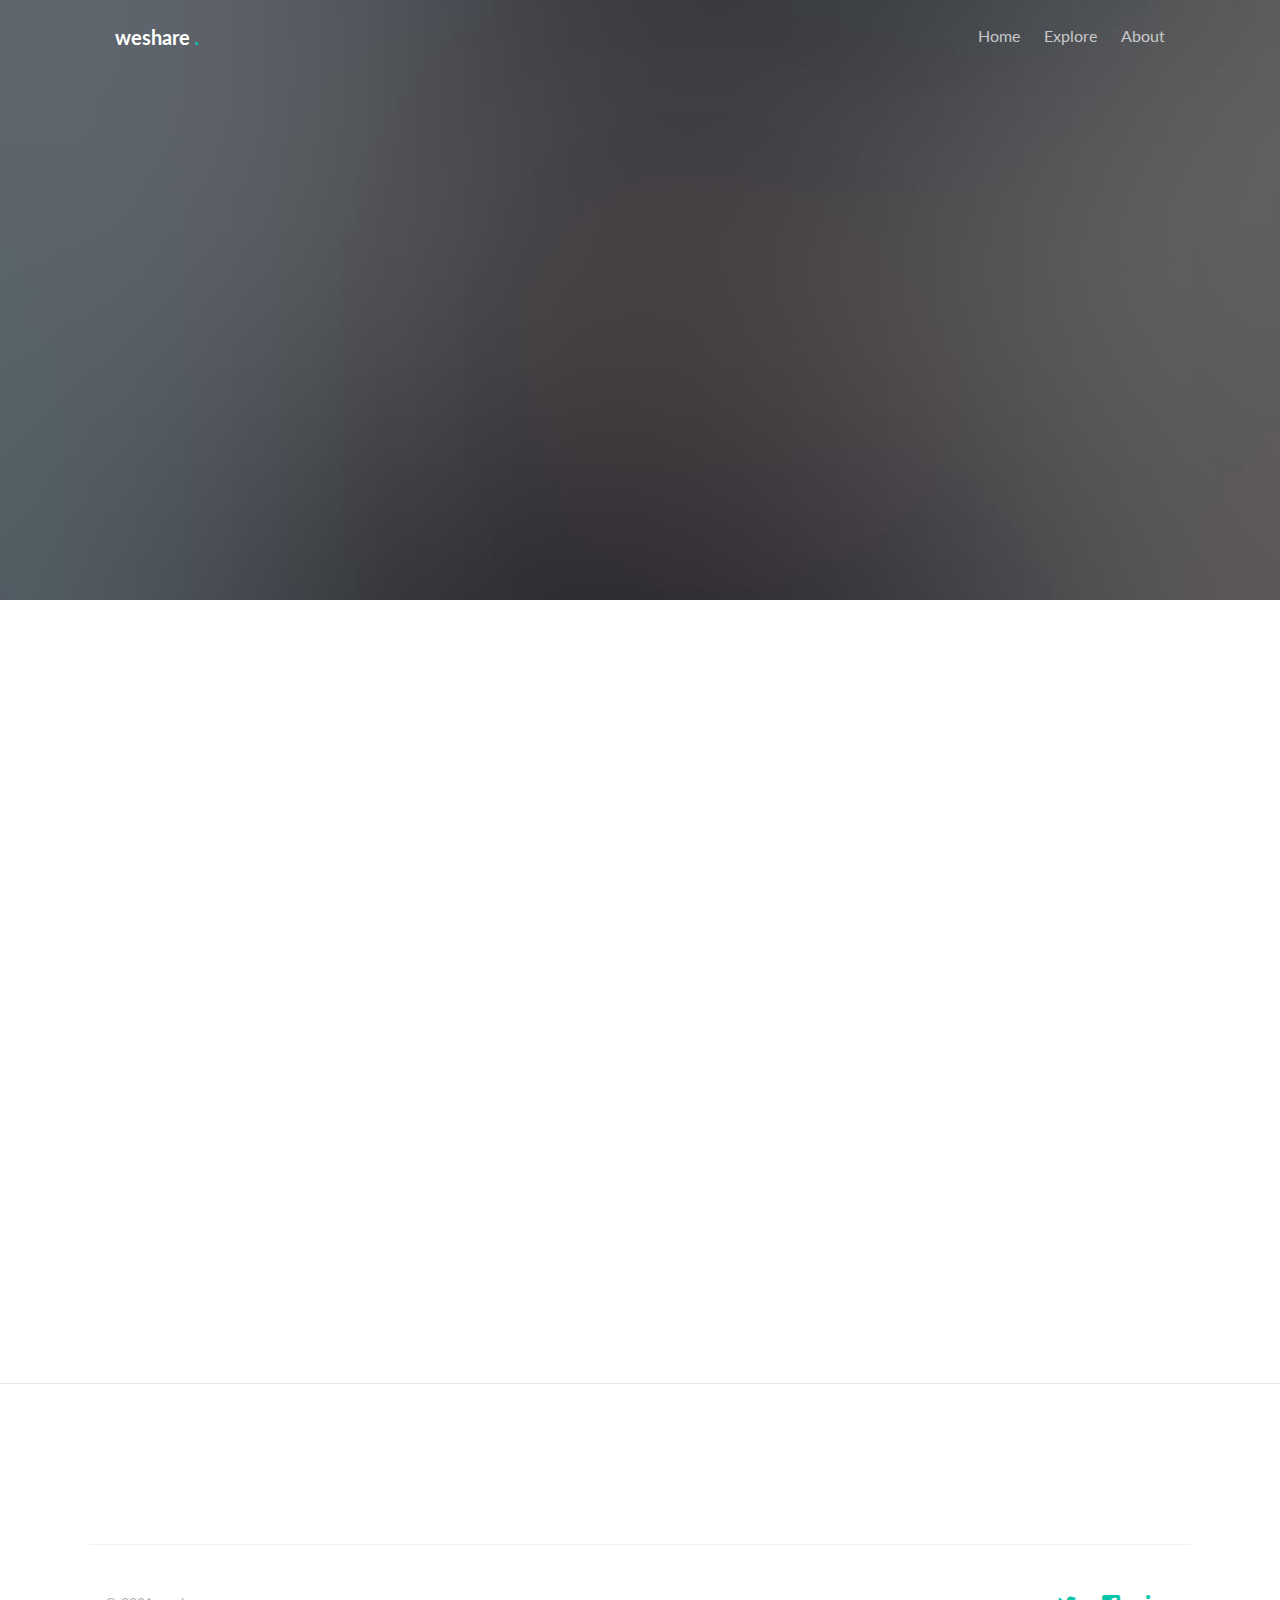
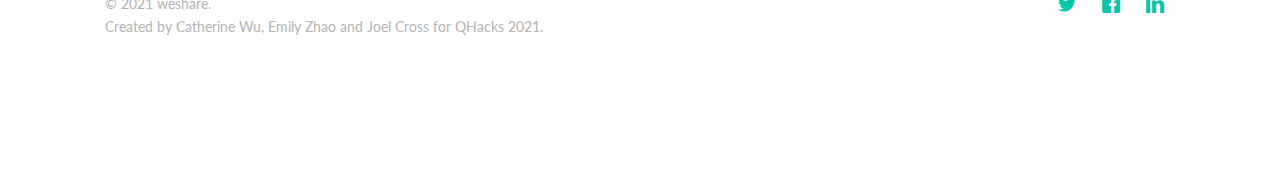
<file: contact.html>
<!DOCTYPE HTML>
<!--
	Traveler by freehtml5.co
	Twitter: http://twitter.com/fh5co
	URL: http://freehtml5.co
-->
<html>
	<head>
	<meta charset="utf-8">
	<meta http-equiv="X-UA-Compatible" content="IE=edge">
	<title>Traveler &mdash; Free Website Template, Free HTML5 Template by FreeHTML5.co</title>
	<meta name="viewport" content="width=device-width, initial-scale=1">
	<meta name="description" content="Free HTML5 Website Template by FreeHTML5.co" />
	<meta name="keywords" content="free website templates, free html5, free template, free bootstrap, free website template, html5, css3, mobile first, responsive" />
	<meta name="author" content="FreeHTML5.co" />

  	<!-- Facebook and Twitter integration -->
	<meta property="og:title" content=""/>
	<meta property="og:image" content=""/>
	<meta property="og:url" content=""/>
	<meta property="og:site_name" content=""/>
	<meta property="og:description" content=""/>
	<meta name="twitter:title" content="" />
	<meta name="twitter:image" content="" />
	<meta name="twitter:url" content="" />
	<meta name="twitter:card" content="" />

	<link href="https://fonts.googleapis.com/css?family=Lato:300,400,700" rel="stylesheet">
	
	<!-- Animate.css -->
	<link rel="stylesheet" href="css/animate.css">
	<!-- Icomoon Icon Fonts-->
	<link rel="stylesheet" href="css/icomoon.css">
	<!-- Themify Icons-->
	<link rel="stylesheet" href="css/themify-icons.css">
	<!-- Bootstrap  -->
	<link rel="stylesheet" href="css/bootstrap.css">

	<!-- Magnific Popup -->
	<link rel="stylesheet" href="css/magnific-popup.css">

	<!-- Magnific Popup -->
	<link rel="stylesheet" href="css/bootstrap-datepicker.min.css">

	<!-- Owl Carousel  -->
	<link rel="stylesheet" href="css/owl.carousel.min.css">
	<link rel="stylesheet" href="css/owl.theme.default.min.css">

	<!-- Theme style  -->
	<link rel="stylesheet" href="css/style.css">

	<!-- Modernizr JS -->
	<script src="js/modernizr-2.6.2.min.js"></script>
	<!-- FOR IE9 below -->
	<!--[if lt IE 9]>
	<script src="js/respond.min.js"></script>
	<![endif]-->

	</head>
	<body>
		
	<div class="gtco-loader"></div>
	
	<div id="page">
	<!-- <div class="page-inner"> -->
	<nav class="gtco-nav" role="navigation">
		<div class="gtco-container">
			
			<div class="row">
				<div class="col-sm-4 col-xs-12">
					<div id="gtco-logo"><a href="index.html">weshare <em>.</em></a></div>
				</div>
				<div class="col-xs-8 text-right menu-1">
					<ul>
						<li><a href="index.html">Home</a></li>
						<li><a href="shelters.html">Explore</a></li>
						<li><a href="#gtco-features">About</a></li>
					</ul>	
				</div>
			</div>
			
		</div>
	</nav>
	
	<header id="gtco-header" class="gtco-cover gtco-cover-sm" role="banner" style="background-image: url(images/img_bg_3.jpg)">
		<div class="overlay"></div>
		<div class="gtco-container">
			<div class="row">
				<div class="col-md-12 col-md-offset-0 text-left">
					<div class="row row-mt-15em">

						<div class="col-md-12 mt-text animate-box" data-animate-effect="fadeInUp">
							<span class="intro-text-small">Have any questions?</span>
							<h1>We'd love to hear from you</h1>	
						</div>
					</div>
				</div>
			</div>
		</div>
	</header>
	
	
	<div class="gtco-section border-bottom">
		<div class="gtco-container">
			<div class="row">
				<div class="col-md-12">
					<div class="col-md-6 animate-box">
					<h3>Get In Touch</h3>
					<form action="#">
						<div class="row form-group">
							<div class="col-md-12">
								<label class="sr-only" for="name">Name</label>
								<input type="text" id="name" class="form-control" placeholder="Your firstname">
							</div>
							
						</div>

						<div class="row form-group">
							<div class="col-md-12">
								<label class="sr-only" for="email">Email</label>
								<input type="text" id="email" class="form-control" placeholder="Your email address">
							</div>
						</div>

						<div class="row form-group">
							<div class="col-md-12">
								<label class="sr-only" for="subject">Subject</label>
								<input type="text" id="subject" class="form-control" placeholder="Your subject of this message">
							</div>
						</div>

						<div class="row form-group">
							<div class="col-md-12">
								<label class="sr-only" for="message">Message</label>
								<textarea name="message" id="message" cols="30" rows="10" class="form-control" placeholder="Write us something"></textarea>
							</div>
						</div>
						<div class="form-group">
							<input type="submit" value="Send Message" class="btn btn-primary">
						</div>

					</form>		
				</div>
				<div class="col-md-5 col-md-push-1 animate-box">
					
					<div class="gtco-contact-info">
						<h3>Contact Information</h3>
						<ul>
							<li class="address">2021 Qhacks Drive, <br> Kingston, Ontario</li>
							<li class="phone"><a href="tel://12345678910">+ 1234 567 8910</a></li>
							<li class="email"><a href="mailto:weshare@qhacks.com">weshare@qhacks.com</a></li>
						</ul>
					</div>
				</div>
				</div>
			</div>
		</div>
	</div>
	<footer id="gtco-footer" role="contentinfo">
		<div class="gtco-container">

			<div class="row copyright">
				<div class="col-md-12">
					<p class="pull-left">
						<small class="block">&copy; 2021 weshare.</small> 
						<small class="block">Created by Catherine Wu, Emily Zhao and Joel Cross for QHacks 2021.</a> </small>
					</p>
					<p class="pull-right">
						<ul class="gtco-social-icons pull-right">
							<li><a href="twitter.come/weshare"><i class="icon-twitter"></i></a></li>
							<li><a href="facebook.com/weshare"><i class="icon-facebook"></i></a></li>
							<li><a href="linkedin.com/weshare"><i class="icon-linkedin"></i></a></li>
						</ul>
					</p>
				</div>
			</div>

		</div>
	</footer>

	</div>

	<div class="gototop js-top">
		<a href="#" class="js-gotop"><i class="icon-arrow-up"></i></a>
	</div>
	
	<!-- jQuery -->
	<script src="js/jquery.min.js"></script>
	<!-- jQuery Easing -->
	<script src="js/jquery.easing.1.3.js"></script>
	<!-- Bootstrap -->
	<script src="js/bootstrap.min.js"></script>
	<!-- Waypoints -->
	<script src="js/jquery.waypoints.min.js"></script>
	<!-- Carousel -->
	<script src="js/owl.carousel.min.js"></script>
	<!-- countTo -->
	<script src="js/jquery.countTo.js"></script>

	<!-- Stellar Parallax -->
	<script src="js/jquery.stellar.min.js"></script>

	<!-- Magnific Popup -->
	<script src="js/jquery.magnific-popup.min.js"></script>
	<script src="js/magnific-popup-options.js"></script>
	
	<!-- Datepicker -->
	<script src="js/bootstrap-datepicker.min.js"></script>
	

	<!-- Main -->
	<script src="js/main.js"></script>

	</body>
</html>
</file>
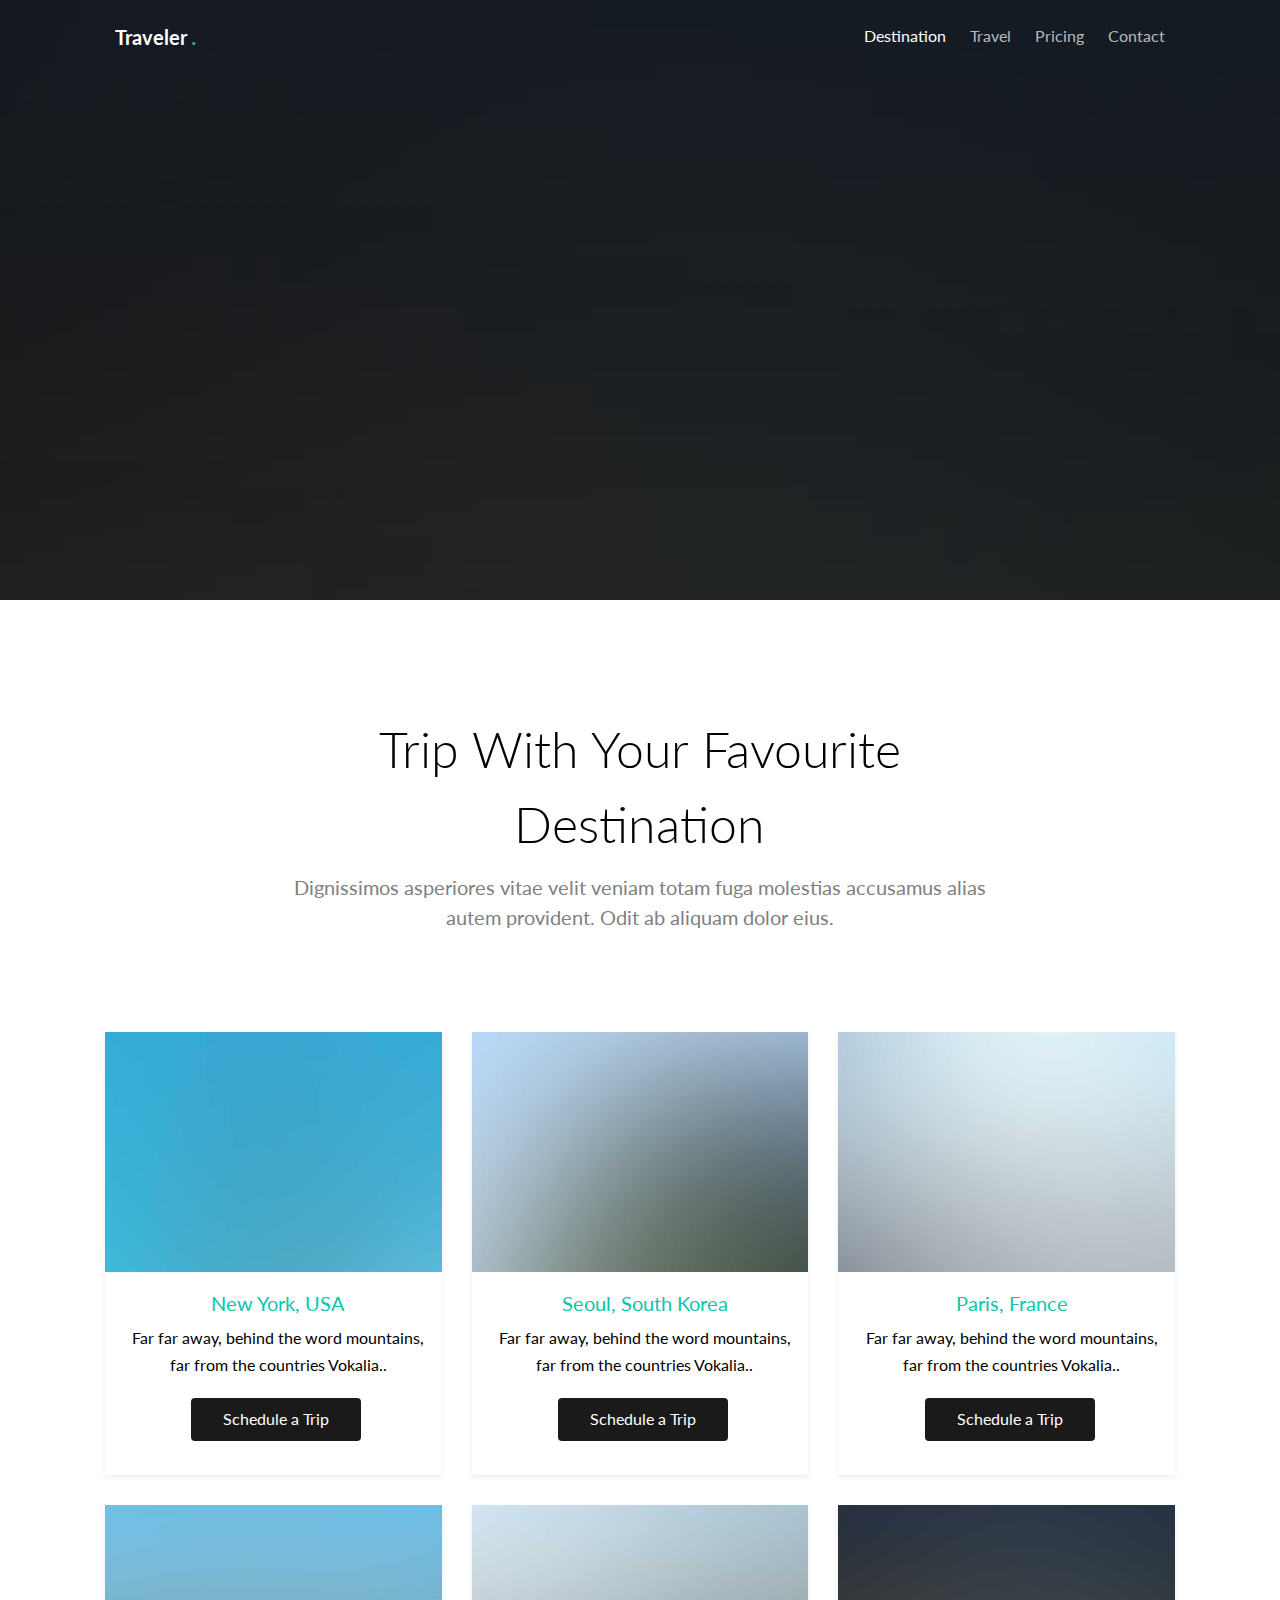
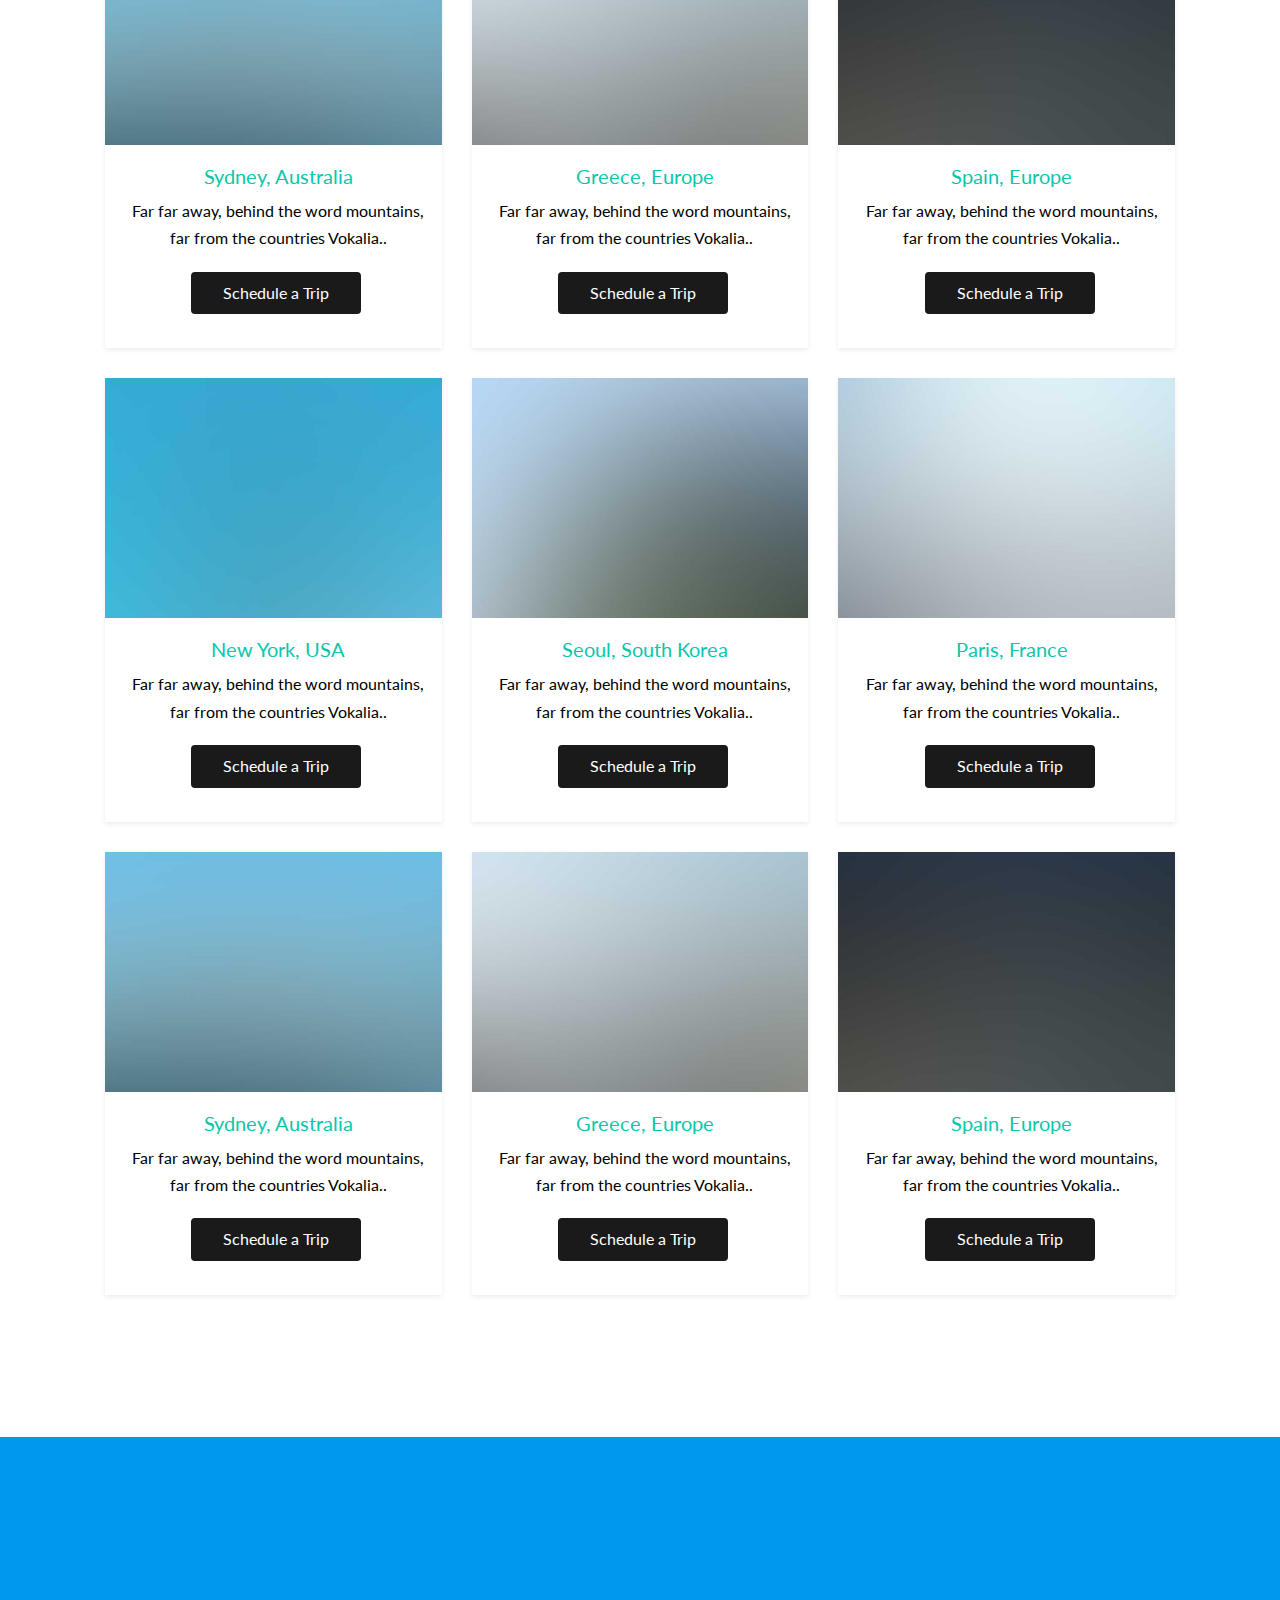
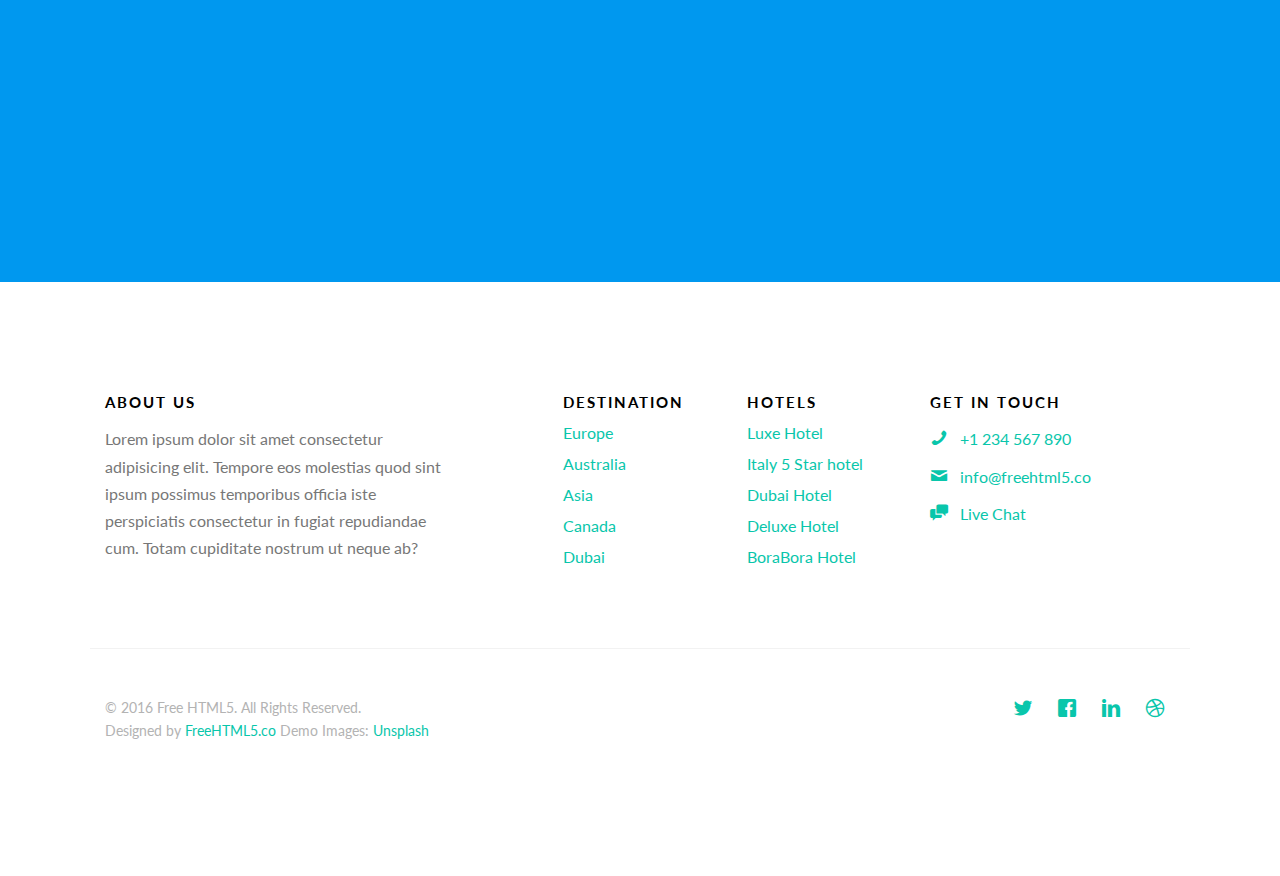
<file: destination.html>
<!DOCTYPE HTML>
<html>
	<head>
	<meta charset="utf-8">
	<meta http-equiv="X-UA-Compatible" content="IE=edge">
	<title>Traveler &mdash; Free Website Template, Free HTML5 Template by FreeHTML5.co</title>
	<meta name="viewport" content="width=device-width, initial-scale=1">
	<meta name="description" content="Free HTML5 Website Template by FreeHTML5.co" />
	<meta name="keywords" content="free website templates, free html5, free template, free bootstrap, free website template, html5, css3, mobile first, responsive" />
	<meta name="author" content="FreeHTML5.co" />

  	<!-- Facebook and Twitter integration -->
	<meta property="og:title" content=""/>
	<meta property="og:image" content=""/>
	<meta property="og:url" content=""/>
	<meta property="og:site_name" content=""/>
	<meta property="og:description" content=""/>
	<meta name="twitter:title" content="" />
	<meta name="twitter:image" content="" />
	<meta name="twitter:url" content="" />
	<meta name="twitter:card" content="" />

	<link href="https://fonts.googleapis.com/css?family=Lato:300,400,700" rel="stylesheet">
	
	<!-- Animate.css -->
	<link rel="stylesheet" href="css/animate.css">
	<!-- Icomoon Icon Fonts-->
	<link rel="stylesheet" href="css/icomoon.css">
	<!-- Themify Icons-->
	<link rel="stylesheet" href="css/themify-icons.css">
	<!-- Bootstrap  -->
	<link rel="stylesheet" href="css/bootstrap.css">

	<!-- Magnific Popup -->
	<link rel="stylesheet" href="css/magnific-popup.css">

	<!-- Magnific Popup -->
	<link rel="stylesheet" href="css/bootstrap-datepicker.min.css">

	<!-- Owl Carousel  -->
	<link rel="stylesheet" href="css/owl.carousel.min.css">
	<link rel="stylesheet" href="css/owl.theme.default.min.css">

	<!-- Theme style  -->
	<link rel="stylesheet" href="css/style.css">

	<!-- Modernizr JS -->
	<script src="js/modernizr-2.6.2.min.js"></script>
	<!-- FOR IE9 below -->
	<!--[if lt IE 9]>
	<script src="js/respond.min.js"></script>
	<![endif]-->

	</head>
	<body>
		
	<div class="gtco-loader"></div>
	
	<div id="page">

	
	<!-- <div class="page-inner"> -->
	<nav class="gtco-nav" role="navigation">
		<div class="gtco-container">
			
			<div class="row">
				<div class="col-sm-4 col-xs-12">
					<div id="gtco-logo"><a href="index.html">Traveler <em>.</em></a></div>
				</div>
				<div class="col-xs-8 text-right menu-1">
					<ul>
						<li class="active"><a href="destination.html">Destination</a></li>
						<li class="has-dropdown">
							<a href="#">Travel</a>
							<ul class="dropdown">
								<li><a href="#">Europe</a></li>
								<li><a href="#">Asia</a></li>
								<li><a href="#">America</a></li>
								<li><a href="#">Canada</a></li>
							</ul>
						</li>
						<li><a href="pricing.html">Pricing</a></li>
						<li><a href="contact.html">Contact</a></li>
					</ul>	
				</div>
			</div>
			
		</div>
	</nav>
	
	<header id="gtco-header" class="gtco-cover gtco-cover-sm" role="banner" style="background-image: url(images/img_6.jpg)">
		<div class="overlay"></div>
		<div class="gtco-container">
			<div class="row">
				<div class="col-md-12 col-md-offset-0 text-center">
					<div class="row row-mt-15em">

						<div class="col-md-12 mt-text animate-box" data-animate-effect="fadeInUp">
							<h1>Destination</h1>	
						</div>
						
					</div>
					
				</div>
			</div>
		</div>
	</header>
	
	<div class="gtco-section">
		<div class="gtco-container">
			<div class="row">
				<div class="col-md-8 col-md-offset-2 text-center gtco-heading">
					<h2>Trip With Your Favourite Destination</h2>
					<p>Dignissimos asperiores vitae velit veniam totam fuga molestias accusamus alias autem provident. Odit ab aliquam dolor eius.</p>
				</div>
			</div>
			<div class="row">

				<div class="col-lg-4 col-md-4 col-sm-6">
					<a href="images/img_1.jpg" class="fh5co-card-item image-popup">
						<figure>
							<div class="overlay"><i class="ti-plus"></i></div>
							<img src="images/img_1.jpg" alt="Image" class="img-responsive">
						</figure>
						<div class="fh5co-text">
							<h2>New York, USA</h2>
							<p>Far far away, behind the word mountains, far from the countries Vokalia..</p>
							<p><span class="btn btn-primary">Schedule a Trip</span></p>
						</div>
					</a>
				</div>
				<div class="col-lg-4 col-md-4 col-sm-6">
					<a href="images/img_2.jpg" class="fh5co-card-item image-popup">
						<figure>
							<div class="overlay"><i class="ti-plus"></i></div>
							<img src="images/img_2.jpg" alt="Image" class="img-responsive">
						</figure>
						<div class="fh5co-text">
							<h2>Seoul, South Korea</h2>
							<p>Far far away, behind the word mountains, far from the countries Vokalia..</p>
							<p><span class="btn btn-primary">Schedule a Trip</span></p>
						</div>
					</a>
				</div>
				<div class="col-lg-4 col-md-4 col-sm-6">
					<a href="images/img_3.jpg" class="fh5co-card-item image-popup">
						<figure>
							<div class="overlay"><i class="ti-plus"></i></div>
							<img src="images/img_3.jpg" alt="Image" class="img-responsive">
						</figure>
						<div class="fh5co-text">
							<h2>Paris, France</h2>
							<p>Far far away, behind the word mountains, far from the countries Vokalia..</p>
							<p><span class="btn btn-primary">Schedule a Trip</span></p>
						</div>
					</a>
				</div>


				<div class="col-lg-4 col-md-4 col-sm-6">
					<a href="images/img_4.jpg" class="fh5co-card-item image-popup">
						<figure>
							<div class="overlay"><i class="ti-plus"></i></div>
							<img src="images/img_4.jpg" alt="Image" class="img-responsive">
						</figure>
						<div class="fh5co-text">
							<h2>Sydney, Australia</h2>
							<p>Far far away, behind the word mountains, far from the countries Vokalia..</p>
							<p><span class="btn btn-primary">Schedule a Trip</span></p>
						</div>
					</a>
				</div>

				<div class="col-lg-4 col-md-4 col-sm-6">
					<a href="images/img_5.jpg" class="fh5co-card-item image-popup">
						<figure>
							<div class="overlay"><i class="ti-plus"></i></div>
							<img src="images/img_5.jpg" alt="Image" class="img-responsive">
						</figure>
						<div class="fh5co-text">
							<h2>Greece, Europe</h2>
							<p>Far far away, behind the word mountains, far from the countries Vokalia..</p>
							<p><span class="btn btn-primary">Schedule a Trip</span></p>
						</div>
					</a>
				</div>

				<div class="col-lg-4 col-md-4 col-sm-6">
					<a href="images/img_6.jpg" class="fh5co-card-item image-popup">
						<figure>
							<div class="overlay"><i class="ti-plus"></i></div>
							<img src="images/img_6.jpg" alt="Image" class="img-responsive">
						</figure>
						<div class="fh5co-text">
							<h2>Spain, Europe</h2>
							<p>Far far away, behind the word mountains, far from the countries Vokalia..</p>
							<p><span class="btn btn-primary">Schedule a Trip</span></p>
						</div>
					</a>
				</div>


				<div class="col-lg-4 col-md-4 col-sm-6">
					<a href="images/img_1.jpg" class="fh5co-card-item image-popup">
						<figure>
							<div class="overlay"><i class="ti-plus"></i></div>
							<img src="images/img_1.jpg" alt="Image" class="img-responsive">
						</figure>
						<div class="fh5co-text">
							<h2>New York, USA</h2>
							<p>Far far away, behind the word mountains, far from the countries Vokalia..</p>
							<p><span class="btn btn-primary">Schedule a Trip</span></p>
						</div>
					</a>
				</div>
				<div class="col-lg-4 col-md-4 col-sm-6">
					<a href="images/img_2.jpg" class="fh5co-card-item image-popup">
						<figure>
							<div class="overlay"><i class="ti-plus"></i></div>
							<img src="images/img_2.jpg" alt="Image" class="img-responsive">
						</figure>
						<div class="fh5co-text">
							<h2>Seoul, South Korea</h2>
							<p>Far far away, behind the word mountains, far from the countries Vokalia..</p>
							<p><span class="btn btn-primary">Schedule a Trip</span></p>
						</div>
					</a>
				</div>
				<div class="col-lg-4 col-md-4 col-sm-6">
					<a href="images/img_3.jpg" class="fh5co-card-item image-popup">
						<figure>
							<div class="overlay"><i class="ti-plus"></i></div>
							<img src="images/img_3.jpg" alt="Image" class="img-responsive">
						</figure>
						<div class="fh5co-text">
							<h2>Paris, France</h2>
							<p>Far far away, behind the word mountains, far from the countries Vokalia..</p>
							<p><span class="btn btn-primary">Schedule a Trip</span></p>
						</div>
					</a>
				</div>


				<div class="col-lg-4 col-md-4 col-sm-6">
					<a href="images/img_4.jpg" class="fh5co-card-item image-popup">
						<figure>
							<div class="overlay"><i class="ti-plus"></i></div>
							<img src="images/img_4.jpg" alt="Image" class="img-responsive">
						</figure>
						<div class="fh5co-text">
							<h2>Sydney, Australia</h2>
							<p>Far far away, behind the word mountains, far from the countries Vokalia..</p>
							<p><span class="btn btn-primary">Schedule a Trip</span></p>
						</div>
					</a>
				</div>

				<div class="col-lg-4 col-md-4 col-sm-6">
					<a href="images/img_5.jpg" class="fh5co-card-item image-popup">
						<figure>
							<div class="overlay"><i class="ti-plus"></i></div>
							<img src="images/img_5.jpg" alt="Image" class="img-responsive">
						</figure>
						<div class="fh5co-text">
							<h2>Greece, Europe</h2>
							<p>Far far away, behind the word mountains, far from the countries Vokalia..</p>
							<p><span class="btn btn-primary">Schedule a Trip</span></p>
						</div>
					</a>
				</div>

				<div class="col-lg-4 col-md-4 col-sm-6">
					<a href="images/img_6.jpg" class="fh5co-card-item image-popup">
						<figure>
							<div class="overlay"><i class="ti-plus"></i></div>
							<img src="images/img_6.jpg" alt="Image" class="img-responsive">
						</figure>
						<div class="fh5co-text">
							<h2>Spain, Europe</h2>
							<p>Far far away, behind the word mountains, far from the countries Vokalia..</p>
							<p><span class="btn btn-primary">Schedule a Trip</span></p>
						</div>
					</a>
				</div>

			</div>
		</div>
	</div>
	

	
	<div id="gtco-subscribe">
		<div class="gtco-container">
			<div class="row animate-box">
				<div class="col-md-8 col-md-offset-2 text-center gtco-heading">
					<h2>Subscribe</h2>
					<p>Be the first to know about the new templates.</p>
				</div>
			</div>
			<div class="row animate-box">
				<div class="col-md-8 col-md-offset-2">
					<form class="form-inline">
						<div class="col-md-6 col-sm-6">
							<div class="form-group">
								<label for="email" class="sr-only">Email</label>
								<input type="email" class="form-control" id="email" placeholder="Your Email">
							</div>
						</div>
						<div class="col-md-6 col-sm-6">
							<button type="submit" class="btn btn-default btn-block">Subscribe</button>
						</div>
					</form>
				</div>
			</div>
		</div>
	</div>

	<footer id="gtco-footer" role="contentinfo">
		<div class="gtco-container">
			<div class="row row-p	b-md">

				<div class="col-md-4">
					<div class="gtco-widget">
						<h3>About Us</h3>
						<p>Lorem ipsum dolor sit amet consectetur adipisicing elit. Tempore eos molestias quod sint ipsum possimus temporibus officia iste perspiciatis consectetur in fugiat repudiandae cum. Totam cupiditate nostrum ut neque ab?</p>
					</div>
				</div>

				<div class="col-md-2 col-md-push-1">
					<div class="gtco-widget">
						<h3>Destination</h3>
						<ul class="gtco-footer-links">
							<li><a href="#">Europe</a></li>
							<li><a href="#">Australia</a></li>
							<li><a href="#">Asia</a></li>
							<li><a href="#">Canada</a></li>
							<li><a href="#">Dubai</a></li>
						</ul>
					</div>
				</div>

				<div class="col-md-2 col-md-push-1">
					<div class="gtco-widget">
						<h3>Hotels</h3>
						<ul class="gtco-footer-links">
							<li><a href="#">Luxe Hotel</a></li>
							<li><a href="#">Italy 5 Star hotel</a></li>
							<li><a href="#">Dubai Hotel</a></li>
							<li><a href="#">Deluxe Hotel</a></li>
							<li><a href="#">BoraBora Hotel</a></li>
						</ul>
					</div>
				</div>

				<div class="col-md-3 col-md-push-1">
					<div class="gtco-widget">
						<h3>Get In Touch</h3>
						<ul class="gtco-quick-contact">
							<li><a href="#"><i class="icon-phone"></i> +1 234 567 890</a></li>
							<li><a href="#"><i class="icon-mail2"></i> info@freehtml5.co</a></li>
							<li><a href="#"><i class="icon-chat"></i> Live Chat</a></li>
						</ul>
					</div>
				</div>

			</div>

			<div class="row copyright">
				<div class="col-md-12">
					<p class="pull-left">
						<small class="block">&copy; 2016 Free HTML5. All Rights Reserved.</small> 
						<small class="block">Designed by <a href="https://freehtml5.co/" target="_blank">FreeHTML5.co</a> Demo Images: <a href="http://unsplash.com/" target="_blank">Unsplash</a></small>
					</p>
					<p class="pull-right">
						<ul class="gtco-social-icons pull-right">
							<li><a href="#"><i class="icon-twitter"></i></a></li>
							<li><a href="#"><i class="icon-facebook"></i></a></li>
							<li><a href="#"><i class="icon-linkedin"></i></a></li>
							<li><a href="#"><i class="icon-dribbble"></i></a></li>
						</ul>
					</p>
				</div>
			</div>

		</div>
	</footer>
	<!-- </div> -->

	</div>

	<div class="gototop js-top">
		<a href="#" class="js-gotop"><i class="icon-arrow-up"></i></a>
	</div>
	
	<!-- jQuery -->
	<script src="js/jquery.min.js"></script>
	<!-- jQuery Easing -->
	<script src="js/jquery.easing.1.3.js"></script>
	<!-- Bootstrap -->
	<script src="js/bootstrap.min.js"></script>
	<!-- Waypoints -->
	<script src="js/jquery.waypoints.min.js"></script>
	<!-- Carousel -->
	<script src="js/owl.carousel.min.js"></script>
	<!-- countTo -->
	<script src="js/jquery.countTo.js"></script>

	<!-- Stellar Parallax -->
	<script src="js/jquery.stellar.min.js"></script>

	<!-- Magnific Popup -->
	<script src="js/jquery.magnific-popup.min.js"></script>
	<script src="js/magnific-popup-options.js"></script>
	
	<!-- Datepicker -->
	<script src="js/bootstrap-datepicker.min.js"></script>
	

	<!-- Main -->
	<script src="js/main.js"></script>

	</body>
</html>
</file>
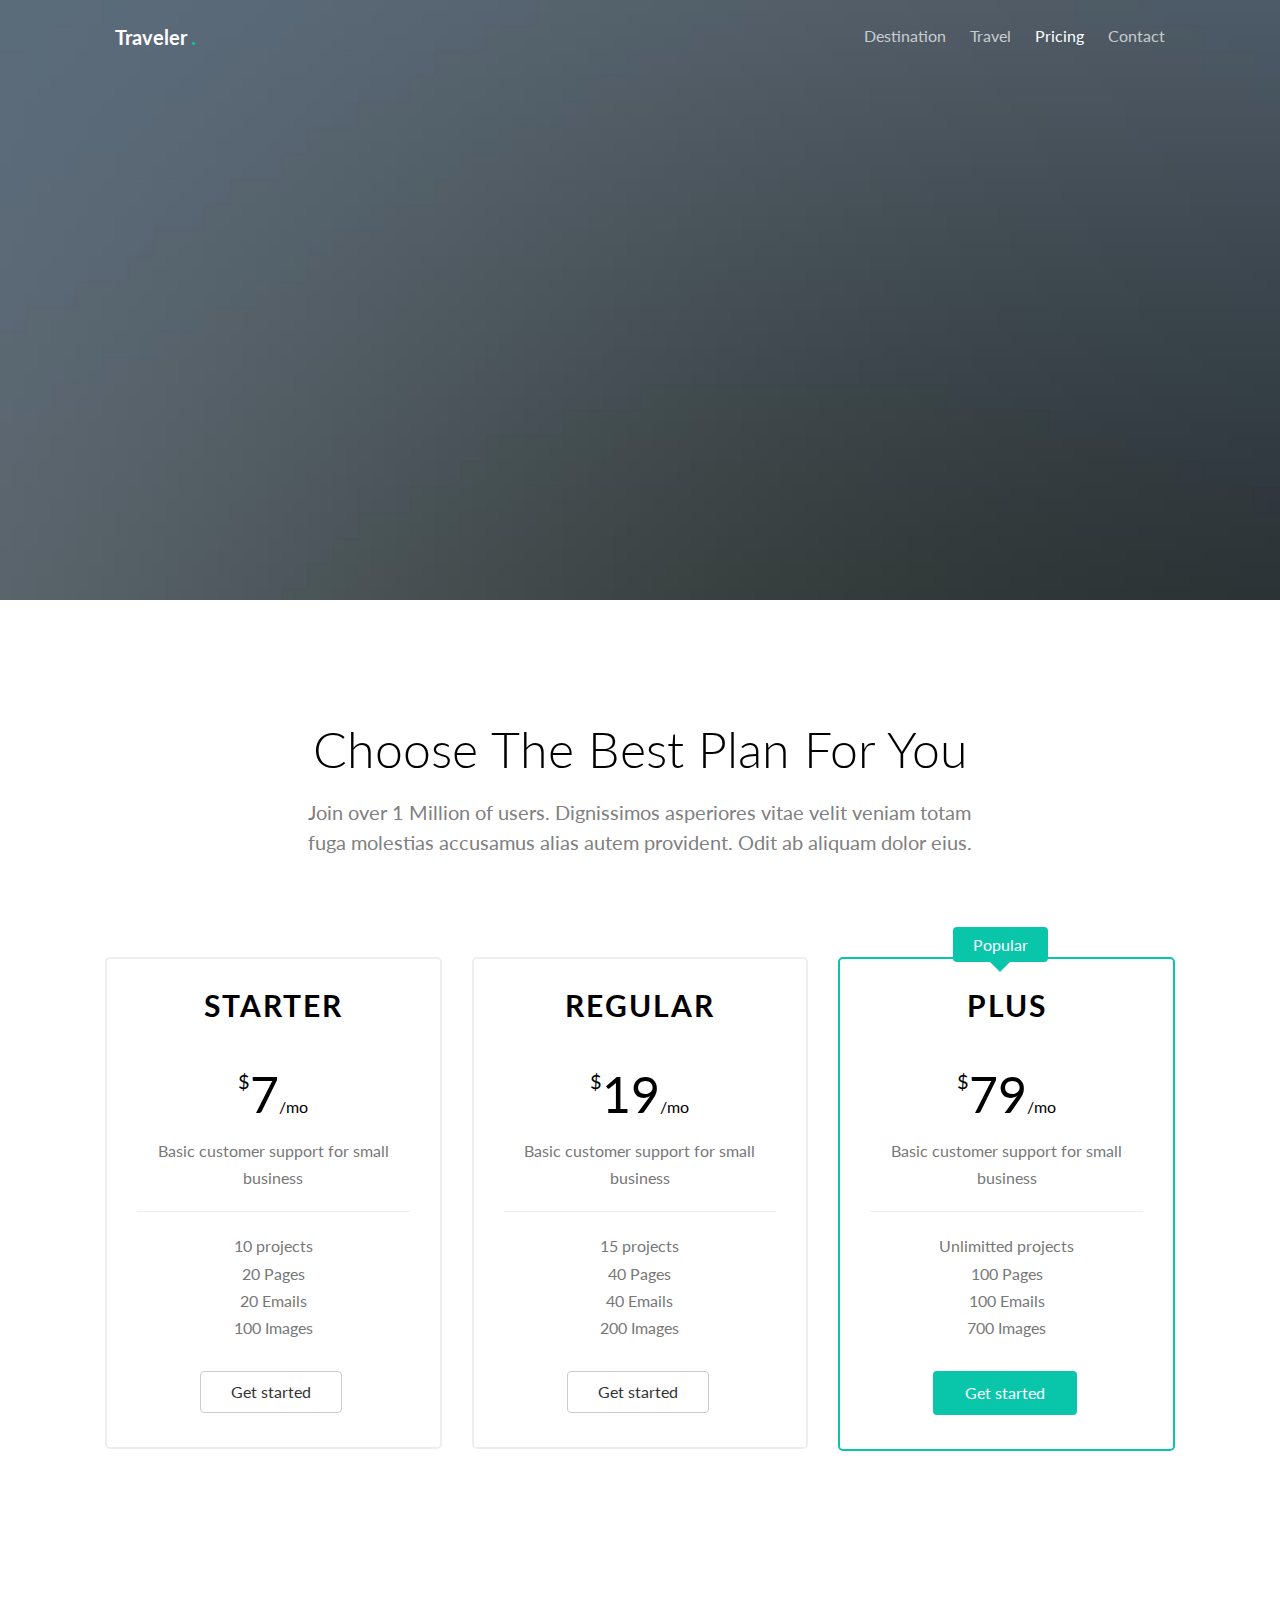
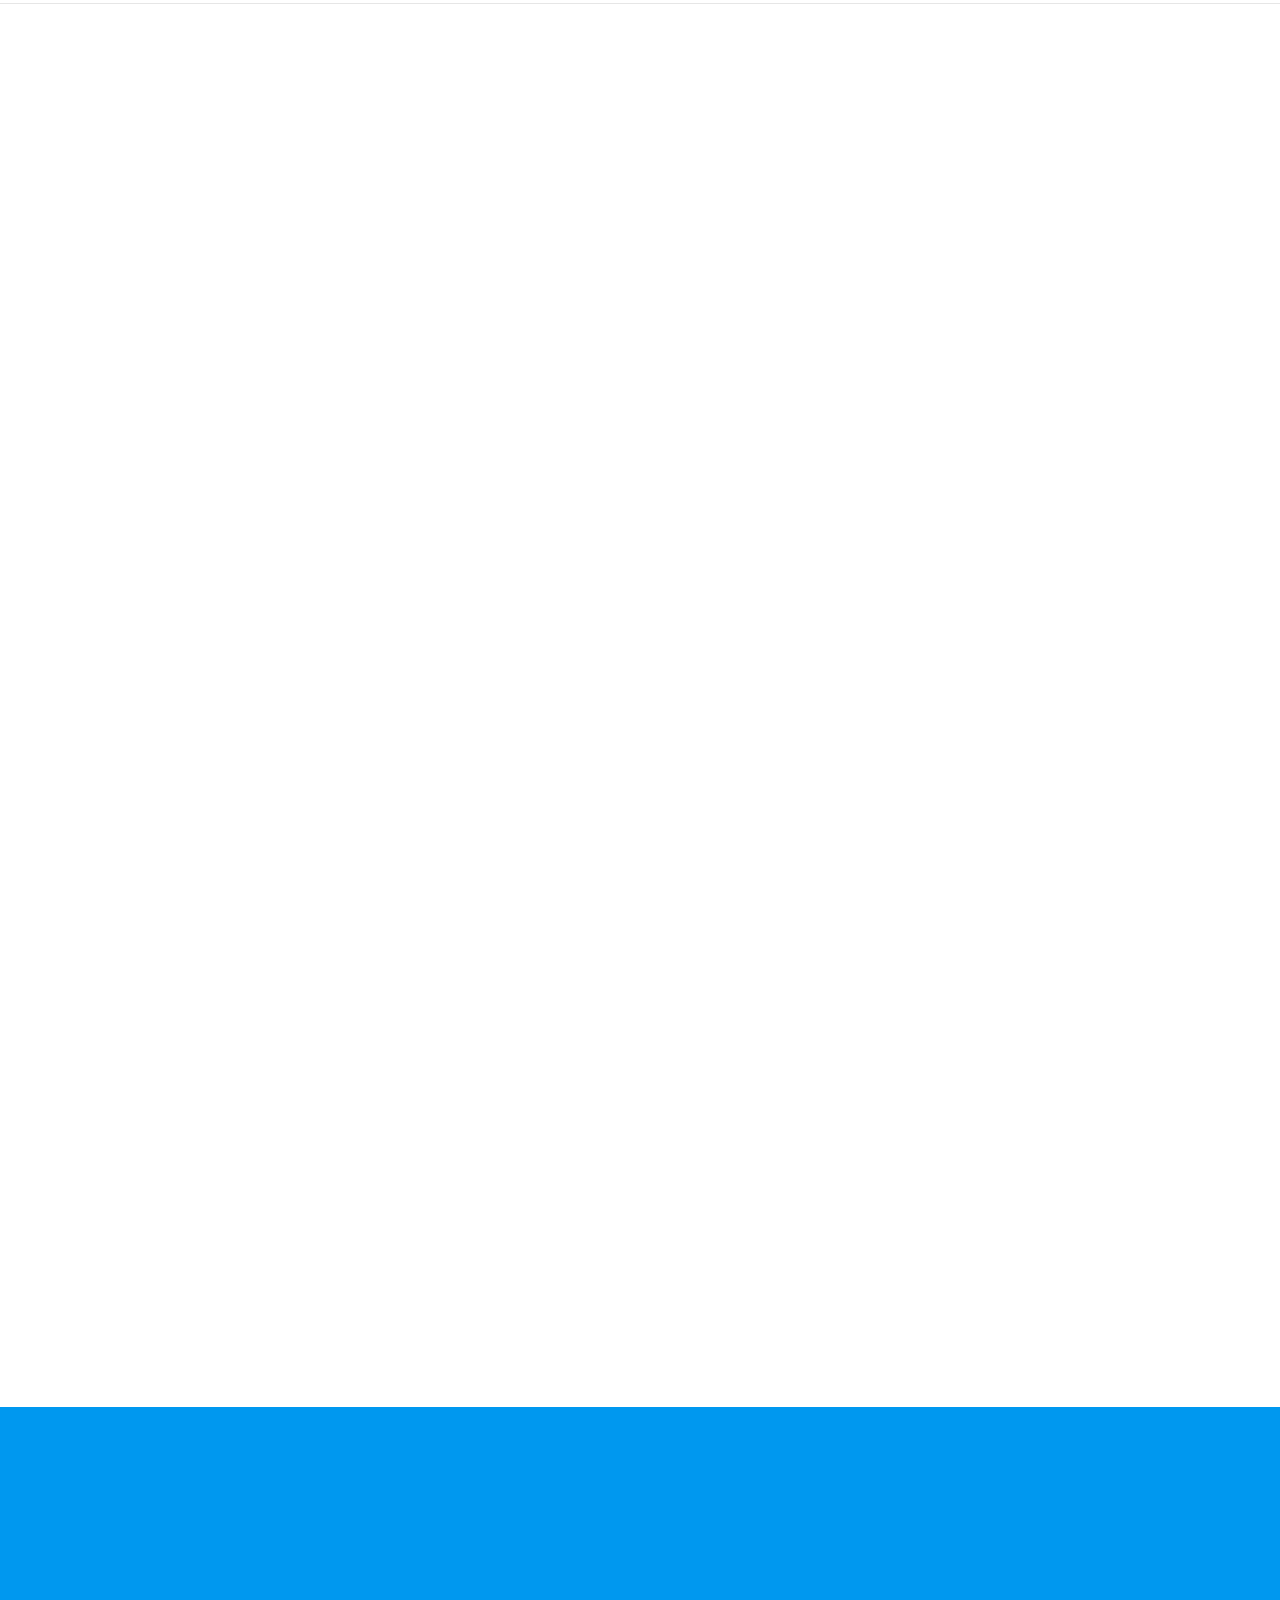
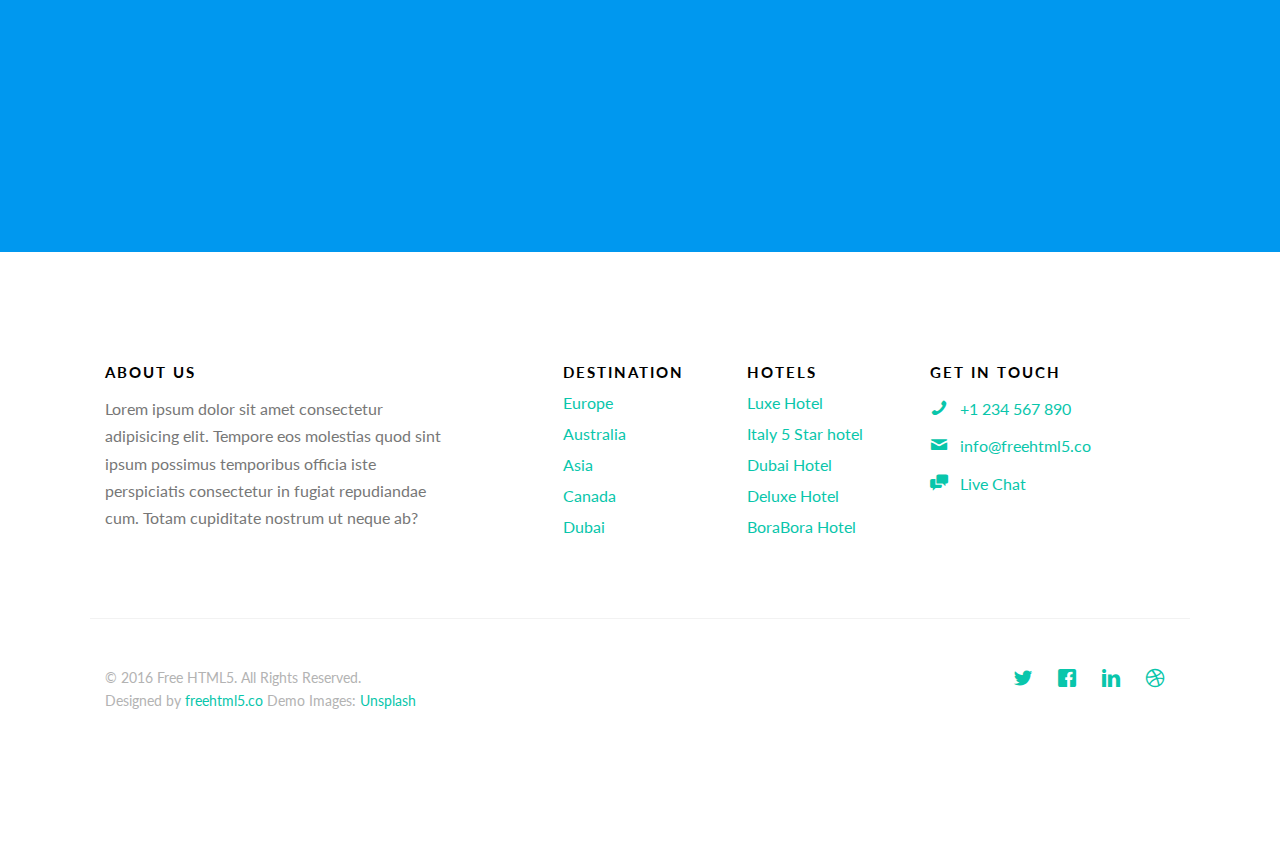
<file: pricing.html>
<!DOCTYPE HTML>
<!--
	Traveler by freehtml5.co
	Twitter: http://twitter.com/fh5co
	URL: http://freehtml5.co
-->
<html>
	<head>
	<meta charset="utf-8">
	<meta http-equiv="X-UA-Compatible" content="IE=edge">
	<title>Traveler &mdash; Free Website Template, Free HTML5 Template by FreeHTML5.co</title>
	<meta name="viewport" content="width=device-width, initial-scale=1">
	<meta name="description" content="Free HTML5 Website Template by FreeHTML5.co" />
	<meta name="keywords" content="free website templates, free html5, free template, free bootstrap, free website template, html5, css3, mobile first, responsive" />
	<meta name="author" content="FreeHTML5.co" />

  	<!-- Facebook and Twitter integration -->
	<meta property="og:title" content=""/>
	<meta property="og:image" content=""/>
	<meta property="og:url" content=""/>
	<meta property="og:site_name" content=""/>
	<meta property="og:description" content=""/>
	<meta name="twitter:title" content="" />
	<meta name="twitter:image" content="" />
	<meta name="twitter:url" content="" />
	<meta name="twitter:card" content="" />

	<link href="https://fonts.googleapis.com/css?family=Lato:300,400,700" rel="stylesheet">
	
	<!-- Animate.css -->
	<link rel="stylesheet" href="css/animate.css">
	<!-- Icomoon Icon Fonts-->
	<link rel="stylesheet" href="css/icomoon.css">
	<!-- Themify Icons-->
	<link rel="stylesheet" href="css/themify-icons.css">
	<!-- Bootstrap  -->
	<link rel="stylesheet" href="css/bootstrap.css">

	<!-- Magnific Popup -->
	<link rel="stylesheet" href="css/magnific-popup.css">

	<!-- Magnific Popup -->
	<link rel="stylesheet" href="css/bootstrap-datepicker.min.css">

	<!-- Owl Carousel  -->
	<link rel="stylesheet" href="css/owl.carousel.min.css">
	<link rel="stylesheet" href="css/owl.theme.default.min.css">

	<!-- Theme style  -->
	<link rel="stylesheet" href="css/style.css">

	<!-- Modernizr JS -->
	<script src="js/modernizr-2.6.2.min.js"></script>
	<!-- FOR IE9 below -->
	<!--[if lt IE 9]>
	<script src="js/respond.min.js"></script>
	<![endif]-->

	</head>
	<body>
		
	<div class="gtco-loader"></div>
	
	<div id="page">

	
	<!-- <div class="page-inner"> -->
	<nav class="gtco-nav" role="navigation">
		<div class="gtco-container">
			
			<div class="row">
				<div class="col-sm-4 col-xs-12">
					<div id="gtco-logo"><a href="index.html">Traveler <em>.</em></a></div>
				</div>
				<div class="col-xs-8 text-right menu-1">
					<ul>
						<li><a href="destination.html">Destination</a></li>
						<li class="has-dropdown">
							<a href="#">Travel</a>
							<ul class="dropdown">
								<li><a href="#">Europe</a></li>
								<li><a href="#">Asia</a></li>
								<li><a href="#">America</a></li>
								<li><a href="#">Canada</a></li>
							</ul>
						</li>
						<li class="active"><a href="pricing.html">Pricing</a></li>
						<li><a href="contact.html">Contact</a></li>
					</ul>	
				</div>
			</div>
			
		</div>
	</nav>
	
	<header id="gtco-header" class="gtco-cover gtco-cover-sm" role="banner" style="background-image: url(images/img_2.jpg)">
		<div class="overlay"></div>
		<div class="gtco-container">
			<div class="row">
				<div class="col-md-12 col-md-offset-0 text-center">
					<div class="row row-mt-15em">

						<div class="col-md-12 mt-text animate-box" data-animate-effect="fadeInUp">
							<h1>Plans for Everyone</h1>	
						</div>
						
					</div>
					
				</div>
			</div>
		</div>
	</header>
	
	<div class="gtco-section border-bottom">
		<div class="gtco-container">
			<div class="row">
				<div class="col-md-8 col-md-offset-2 text-center gtco-heading">
					<h2>Choose The Best Plan For You</h2>
					<p>Join over 1 Million of users. Dignissimos asperiores vitae velit veniam totam fuga molestias accusamus alias autem provident. Odit ab aliquam dolor eius.</p>
				</div>
			</div>
			<div class="row">
				<div class="col-md-4">
					<div class="price-box">
						<h2 class="pricing-plan">Starter</h2>
						<div class="price"><sup class="currency">$</sup>7<small>/mo</small></div>
						<p>Basic customer support for small business</p>
						<hr>
						<ul class="pricing-info">
							<li>10 projects</li>
							<li>20 Pages</li>
							<li>20 Emails</li>
							<li>100 Images</li>
						</ul>
						<a href="#" class="btn btn-default btn-sm">Get started</a>
					</div>
				</div>
				<div class="col-md-4">
					<div class="price-box">
						<h2 class="pricing-plan">Regular</h2>
						<div class="price"><sup class="currency">$</sup>19<small>/mo</small></div>
						<p>Basic customer support for small business</p>
						<hr>
						<ul class="pricing-info">
							<li>15 projects</li>
							<li>40 Pages</li>
							<li>40 Emails</li>
							<li>200 Images</li>
						</ul>
						<a href="#" class="btn btn-default btn-sm">Get started</a>
					</div>
				</div>
				<div class="col-md-4">
					<div class="price-box popular">
						<div class="popular-text">Popular</div>
						<h2 class="pricing-plan">Plus</h2>
						<div class="price"><sup class="currency">$</sup>79<small>/mo</small></div>
						<p>Basic customer support for small business</p>
						<hr>
						<ul class="pricing-info">
							<li>Unlimitted projects</li>
							<li>100 Pages</li>
							<li>100 Emails</li>
							<li>700 Images</li>
						</ul>
						<a href="#" class="btn btn-primary btn-sm">Get started</a>
					</div>
				</div>
			</div>
		</div>
	</div>

	<div class="gtco-section">
		<div class="gtco-container">
			<div class="row">
				<div class="col-md-8 col-md-offset-2 text-center gtco-heading animate-box">
					<h2>Frequently Ask Questions</h2>
					<p>Dignissimos asperiores vitae velit veniam totam fuga molestias accusamus alias autem provident. Odit ab aliquam dolor eius.</p>
				</div>
			</div>
			<div class="row">
				<div class="col-md-8 col-md-offset-2">
					<ul class="fh5co-faq-list">
						<li class="animate-box">
							<h2>What is Traveler?</h2>
							<p>Far far away, behind the word mountains, far from the countries Vokalia and Consonantia, there live the blind texts. Separated they live in Bookmarksgrove right at the coast of the Semantics, a large language ocean.</p>
						</li>
						<li class="animate-box">
							<h2>What language are available?</h2>
							<p>Far far away, behind the word mountains, far from the countries Vokalia and Consonantia, there live the blind texts. Separated they live in Bookmarksgrove right at the coast of the Semantics, a large language ocean.</p>
						</li>
						<li class="animate-box">
							<h2>I have technical problem, who do I email?</h2>
							<p>Far far away, behind the word mountains, far from the countries Vokalia and Consonantia, there live the blind texts. Separated they live in Bookmarksgrove right at the coast of the Semantics, a large language ocean.</p>
						</li>
						<li class="animate-box">
							<h2>Can I have a username that is already taken?</h2>
							<p>Far far away, behind the word mountains, far from the countries Vokalia and Consonantia, there live the blind texts. Separated they live in Bookmarksgrove right at the coast of the Semantics, a large language ocean.</p>
						</li>
						<li class="animate-box">
							<h2>How do I use Traveler features?</h2>
							<p>Far far away, behind the word mountains, far from the countries Vokalia and Consonantia, there live the blind texts. Separated they live in Bookmarksgrove right at the coast of the Semantics, a large language ocean.</p>
						</li>
						<li class="animate-box">
							<h2>Is Traveler free??</h2>
							<p>Far far away, behind the word mountains, far from the countries Vokalia and Consonantia, there live the blind texts. Separated they live in Bookmarksgrove right at the coast of the Semantics, a large language ocean.</p>
						</li>
					</ul>
				</div>
			</div>
		</div>
	</div>

	
	<div id="gtco-subscribe">
		<div class="gtco-container">
			<div class="row animate-box">
				<div class="col-md-8 col-md-offset-2 text-center gtco-heading">
					<h2>Subscribe</h2>
					<p>Be the first to know about the new templates.</p>
				</div>
			</div>
			<div class="row animate-box">
				<div class="col-md-8 col-md-offset-2">
					<form class="form-inline">
						<div class="col-md-6 col-sm-6">
							<div class="form-group">
								<label for="email" class="sr-only">Email</label>
								<input type="email" class="form-control" id="email" placeholder="Your Email">
							</div>
						</div>
						<div class="col-md-6 col-sm-6">
							<button type="submit" class="btn btn-default btn-block">Subscribe</button>
						</div>
					</form>
				</div>
			</div>
		</div>
	</div>

	<footer id="gtco-footer" role="contentinfo">
		<div class="gtco-container">
			<div class="row row-p	b-md">

				<div class="col-md-4">
					<div class="gtco-widget">
						<h3>About Us</h3>
						<p>Lorem ipsum dolor sit amet consectetur adipisicing elit. Tempore eos molestias quod sint ipsum possimus temporibus officia iste perspiciatis consectetur in fugiat repudiandae cum. Totam cupiditate nostrum ut neque ab?</p>
					</div>
				</div>

				<div class="col-md-2 col-md-push-1">
					<div class="gtco-widget">
						<h3>Destination</h3>
						<ul class="gtco-footer-links">
							<li><a href="#">Europe</a></li>
							<li><a href="#">Australia</a></li>
							<li><a href="#">Asia</a></li>
							<li><a href="#">Canada</a></li>
							<li><a href="#">Dubai</a></li>
						</ul>
					</div>
				</div>

				<div class="col-md-2 col-md-push-1">
					<div class="gtco-widget">
						<h3>Hotels</h3>
						<ul class="gtco-footer-links">
							<li><a href="#">Luxe Hotel</a></li>
							<li><a href="#">Italy 5 Star hotel</a></li>
							<li><a href="#">Dubai Hotel</a></li>
							<li><a href="#">Deluxe Hotel</a></li>
							<li><a href="#">BoraBora Hotel</a></li>
						</ul>
					</div>
				</div>

				<div class="col-md-3 col-md-push-1">
					<div class="gtco-widget">
						<h3>Get In Touch</h3>
						<ul class="gtco-quick-contact">
							<li><a href="#"><i class="icon-phone"></i> +1 234 567 890</a></li>
							<li><a href="#"><i class="icon-mail2"></i> info@freehtml5.co</a></li>
							<li><a href="#"><i class="icon-chat"></i> Live Chat</a></li>
						</ul>
					</div>
				</div>

			</div>

			<div class="row copyright">
				<div class="col-md-12">
					<p class="pull-left">
						<small class="block">&copy; 2016 Free HTML5. All Rights Reserved.</small> 
						<small class="block">Designed by <a href="https://freehtml5.co/" target="_blank">freehtml5.co</a> Demo Images: <a href="http://unsplash.com/" target="_blank">Unsplash</a></small>
					</p>
					<p class="pull-right">
						<ul class="gtco-social-icons pull-right">
							<li><a href="#"><i class="icon-twitter"></i></a></li>
							<li><a href="#"><i class="icon-facebook"></i></a></li>
							<li><a href="#"><i class="icon-linkedin"></i></a></li>
							<li><a href="#"><i class="icon-dribbble"></i></a></li>
						</ul>
					</p>
				</div>
			</div>

		</div>
	</footer>
	<!-- </div> -->

	</div>

	<div class="gototop js-top">
		<a href="#" class="js-gotop"><i class="icon-arrow-up"></i></a>
	</div>
	
	<!-- jQuery -->
	<script src="js/jquery.min.js"></script>
	<!-- jQuery Easing -->
	<script src="js/jquery.easing.1.3.js"></script>
	<!-- Bootstrap -->
	<script src="js/bootstrap.min.js"></script>
	<!-- Waypoints -->
	<script src="js/jquery.waypoints.min.js"></script>
	<!-- Carousel -->
	<script src="js/owl.carousel.min.js"></script>
	<!-- countTo -->
	<script src="js/jquery.countTo.js"></script>

	<!-- Stellar Parallax -->
	<script src="js/jquery.stellar.min.js"></script>

	<!-- Magnific Popup -->
	<script src="js/jquery.magnific-popup.min.js"></script>
	<script src="js/magnific-popup-options.js"></script>
	
	<!-- Datepicker -->
	<script src="js/bootstrap-datepicker.min.js"></script>
	

	<!-- Main -->
	<script src="js/main.js"></script>

	</body>
</html>
</file>
<file: css/icomoon.css>
@font-face {
  font-family: 'icomoon';
  src:  url('../fonts/icomoon/icomoon.eot?6iuir');
  src:  url('../fonts/icomoon/icomoon.eot?6iuir#iefix') format('embedded-opentype'),
    url('../fonts/icomoon/icomoon.ttf?6iuir') format('truetype'),
    url('../fonts/icomoon/icomoon.woff?6iuir') format('woff'),
    url('../fonts/icomoon/icomoon.svg?6iuir#icomoon') format('svg');
  font-weight: normal;
  font-style: normal;
}

[class^="icon-"], [class*=" icon-"] {
  /* use !important to prevent issues with browser extensions that change fonts */
  font-family: 'icomoon' !important;
  speak: none;
  font-style: normal;
  font-weight: normal;
  font-variant: normal;
  text-transform: none;
  line-height: 1;

  /* Better Font Rendering =========== */
  -webkit-font-smoothing: antialiased;
  -moz-osx-font-smoothing: grayscale;
}

.icon-eye:before {
  content: "\e000";
}
.icon-paper-clip:before {
  content: "\e001";
}
.icon-mail:before {
  content: "\e002";
}
.icon-toggle:before {
  content: "\e003";
}
.icon-layout:before {
  content: "\e004";
}
.icon-link:before {
  content: "\e005";
}
.icon-bell:before {
  content: "\e006";
}
.icon-lock:before {
  content: "\e007";
}
.icon-unlock:before {
  content: "\e008";
}
.icon-ribbon:before {
  content: "\e009";
}
.icon-image:before {
  content: "\e010";
}
.icon-signal:before {
  content: "\e011";
}
.icon-target:before {
  content: "\e012";
}
.icon-clipboard:before {
  content: "\e013";
}
.icon-clock:before {
  content: "\e014";
}
.icon-watch:before {
  content: "\e015";
}
.icon-air-play:before {
  content: "\e016";
}
.icon-camera:before {
  content: "\e017";
}
.icon-video:before {
  content: "\e018";
}
.icon-disc:before {
  content: "\e019";
}
.icon-printer:before {
  content: "\e020";
}
.icon-monitor:before {
  content: "\e021";
}
.icon-server:before {
  content: "\e022";
}
.icon-cog:before {
  content: "\e023";
}
.icon-heart:before {
  content: "\e024";
}
.icon-paragraph:before {
  content: "\e025";
}
.icon-align-justify:before {
  content: "\e026";
}
.icon-align-left:before {
  content: "\e027";
}
.icon-align-center:before {
  content: "\e028";
}
.icon-align-right:before {
  content: "\e029";
}
.icon-book:before {
  content: "\e030";
}
.icon-layers:before {
  content: "\e031";
}
.icon-stack:before {
  content: "\e032";
}
.icon-stack-2:before {
  content: "\e033";
}
.icon-paper:before {
  content: "\e034";
}
.icon-paper-stack:before {
  content: "\e035";
}
.icon-search:before {
  content: "\e036";
}
.icon-zoom-in:before {
  content: "\e037";
}
.icon-zoom-out:before {
  content: "\e038";
}
.icon-reply:before {
  content: "\e039";
}
.icon-circle-plus:before {
  content: "\e040";
}
.icon-circle-minus:before {
  content: "\e041";
}
.icon-circle-check:before {
  content: "\e042";
}
.icon-circle-cross:before {
  content: "\e043";
}
.icon-square-plus:before {
  content: "\e044";
}
.icon-square-minus:before {
  content: "\e045";
}
.icon-square-check:before {
  content: "\e046";
}
.icon-square-cross:before {
  content: "\e047";
}
.icon-microphone:before {
  content: "\e048";
}
.icon-record:before {
  content: "\e049";
}
.icon-skip-back:before {
  content: "\e050";
}
.icon-rewind:before {
  content: "\e051";
}
.icon-play:before {
  content: "\e052";
}
.icon-pause:before {
  content: "\e053";
}
.icon-stop:before {
  content: "\e054";
}
.icon-fast-forward:before {
  content: "\e055";
}
.icon-skip-forward:before {
  content: "\e056";
}
.icon-shuffle:before {
  content: "\e057";
}
.icon-repeat:before {
  content: "\e058";
}
.icon-folder:before {
  content: "\e059";
}
.icon-umbrella:before {
  content: "\e060";
}
.icon-moon:before {
  content: "\e061";
}
.icon-thermometer:before {
  content: "\e062";
}
.icon-drop:before {
  content: "\e063";
}
.icon-sun:before {
  content: "\e064";
}
.icon-cloud:before {
  content: "\e065";
}
.icon-cloud-upload:before {
  content: "\e066";
}
.icon-cloud-download:before {
  content: "\e067";
}
.icon-upload:before {
  content: "\e068";
}
.icon-download:before {
  content: "\e069";
}
.icon-location:before {
  content: "\e070";
}
.icon-location-2:before {
  content: "\e071";
}
.icon-map:before {
  content: "\e072";
}
.icon-battery:before {
  content: "\e073";
}
.icon-head:before {
  content: "\e074";
}
.icon-briefcase:before {
  content: "\e075";
}
.icon-speech-bubble:before {
  content: "\e076";
}
.icon-anchor:before {
  content: "\e077";
}
.icon-globe:before {
  content: "\e078";
}
.icon-box:before {
  content: "\e079";
}
.icon-reload:before {
  content: "\e080";
}
.icon-share:before {
  content: "\e081";
}
.icon-marquee:before {
  content: "\e082";
}
.icon-marquee-plus:before {
  content: "\e083";
}
.icon-marquee-minus:before {
  content: "\e084";
}
.icon-tag:before {
  content: "\e085";
}
.icon-power:before {
  content: "\e086";
}
.icon-command:before {
  content: "\e087";
}
.icon-alt:before {
  content: "\e088";
}
.icon-esc:before {
  content: "\e089";
}
.icon-bar-graph:before {
  content: "\e090";
}
.icon-bar-graph-2:before {
  content: "\e091";
}
.icon-pie-graph:before {
  content: "\e092";
}
.icon-star:before {
  content: "\e093";
}
.icon-arrow-left:before {
  content: "\e094";
}
.icon-arrow-right:before {
  content: "\e095";
}
.icon-arrow-up:before {
  content: "\e096";
}
.icon-arrow-down:before {
  content: "\e097";
}
.icon-volume:before {
  content: "\e098";
}
.icon-mute:before {
  content: "\e099";
}
.icon-content-right:before {
  content: "\e100";
}
.icon-content-left:before {
  content: "\e101";
}
.icon-grid:before {
  content: "\e102";
}
.icon-grid-2:before {
  content: "\e103";
}
.icon-columns:before {
  content: "\e104";
}
.icon-loader:before {
  content: "\e105";
}
.icon-bag:before {
  content: "\e106";
}
.icon-ban:before {
  content: "\e107";
}
.icon-flag:before {
  content: "\e108";
}
.icon-trash:before {
  content: "\e109";
}
.icon-expand:before {
  content: "\e110";
}
.icon-contract:before {
  content: "\e111";
}
.icon-maximize:before {
  content: "\e112";
}
.icon-minimize:before {
  content: "\e113";
}
.icon-plus:before {
  content: "\e114";
}
.icon-minus:before {
  content: "\e115";
}
.icon-check:before {
  content: "\e116";
}
.icon-cross:before {
  content: "\e117";
}
.icon-move:before {
  content: "\e118";
}
.icon-delete:before {
  content: "\e119";
}
.icon-menu:before {
  content: "\e120";
}
.icon-archive:before {
  content: "\e121";
}
.icon-inbox:before {
  content: "\e122";
}
.icon-outbox:before {
  content: "\e123";
}
.icon-file:before {
  content: "\e124";
}
.icon-file-add:before {
  content: "\e125";
}
.icon-file-subtract:before {
  content: "\e126";
}
.icon-help:before {
  content: "\e127";
}
.icon-open:before {
  content: "\e128";
}
.icon-ellipsis:before {
  content: "\e129";
}
.icon-add-to-list:before {
  content: "\e900";
}
.icon-classic-computer:before {
  content: "\e901";
}
.icon-controller-fast-backward:before {
  content: "\e902";
}
.icon-creative-commons-attribution:before {
  content: "\e903";
}
.icon-creative-commons-noderivs:before {
  content: "\e904";
}
.icon-creative-commons-noncommercial-eu:before {
  content: "\e905";
}
.icon-creative-commons-noncommercial-us:before {
  content: "\e906";
}
.icon-creative-commons-public-domain:before {
  content: "\e907";
}
.icon-creative-commons-remix:before {
  content: "\e908";
}
.icon-creative-commons-share:before {
  content: "\e909";
}
.icon-creative-commons-sharealike:before {
  content: "\e90a";
}
.icon-creative-commons:before {
  content: "\e90b";
}
.icon-document-landscape:before {
  content: "\e90c";
}
.icon-remove-user:before {
  content: "\e90d";
}
.icon-warning:before {
  content: "\e90e";
}
.icon-arrow-bold-down:before {
  content: "\e90f";
}
.icon-arrow-bold-left:before {
  content: "\e910";
}
.icon-arrow-bold-right:before {
  content: "\e911";
}
.icon-arrow-bold-up:before {
  content: "\e912";
}
.icon-arrow-down2:before {
  content: "\e913";
}
.icon-arrow-left2:before {
  content: "\e914";
}
.icon-arrow-long-down:before {
  content: "\e915";
}
.icon-arrow-long-left:before {
  content: "\e916";
}
.icon-arrow-long-right:before {
  content: "\e917";
}
.icon-arrow-long-up:before {
  content: "\e918";
}
.icon-arrow-right2:before {
  content: "\e919";
}
.icon-arrow-up2:before {
  content: "\e91a";
}
.icon-arrow-with-circle-down:before {
  content: "\e91b";
}
.icon-arrow-with-circle-left:before {
  content: "\e91c";
}
.icon-arrow-with-circle-right:before {
  content: "\e91d";
}
.icon-arrow-with-circle-up:before {
  content: "\e91e";
}
.icon-bookmark:before {
  content: "\e91f";
}
.icon-bookmarks:before {
  content: "\e920";
}
.icon-chevron-down:before {
  content: "\e921";
}
.icon-chevron-left:before {
  content: "\e922";
}
.icon-chevron-right:before {
  content: "\e923";
}
.icon-chevron-small-down:before {
  content: "\e924";
}
.icon-chevron-small-left:before {
  content: "\e925";
}
.icon-chevron-small-right:before {
  content: "\e926";
}
.icon-chevron-small-up:before {
  content: "\e927";
}
.icon-chevron-thin-down:before {
  content: "\e928";
}
.icon-chevron-thin-left:before {
  content: "\e929";
}
.icon-chevron-thin-right:before {
  content: "\e92a";
}
.icon-chevron-thin-up:before {
  content: "\e92b";
}
.icon-chevron-up:before {
  content: "\e92c";
}
.icon-chevron-with-circle-down:before {
  content: "\e92d";
}
.icon-chevron-with-circle-left:before {
  content: "\e92e";
}
.icon-chevron-with-circle-right:before {
  content: "\e92f";
}
.icon-chevron-with-circle-up:before {
  content: "\e930";
}
.icon-cloud2:before {
  content: "\e931";
}
.icon-controller-fast-forward:before {
  content: "\e932";
}
.icon-controller-jump-to-start:before {
  content: "\e933";
}
.icon-controller-next:before {
  content: "\e934";
}
.icon-controller-paus:before {
  content: "\e935";
}
.icon-controller-play:before {
  content: "\e936";
}
.icon-controller-record:before {
  content: "\e937";
}
.icon-controller-stop:before {
  content: "\e938";
}
.icon-controller-volume:before {
  content: "\e939";
}
.icon-dot-single:before {
  content: "\e93a";
}
.icon-dots-three-horizontal:before {
  content: "\e93b";
}
.icon-dots-three-vertical:before {
  content: "\e93c";
}
.icon-dots-two-horizontal:before {
  content: "\e93d";
}
.icon-dots-two-vertical:before {
  content: "\e93e";
}
.icon-download2:before {
  content: "\e93f";
}
.icon-emoji-flirt:before {
  content: "\e940";
}
.icon-flow-branch:before {
  content: "\e941";
}
.icon-flow-cascade:before {
  content: "\e942";
}
.icon-flow-line:before {
  content: "\e943";
}
.icon-flow-parallel:before {
  content: "\e944";
}
.icon-flow-tree:before {
  content: "\e945";
}
.icon-install:before {
  content: "\e946";
}
.icon-layers2:before {
  content: "\e947";
}
.icon-open-book:before {
  content: "\e948";
}
.icon-resize-100:before {
  content: "\e949";
}
.icon-resize-full-screen:before {
  content: "\e94a";
}
.icon-save:before {
  content: "\e94b";
}
.icon-select-arrows:before {
  content: "\e94c";
}
.icon-sound-mute:before {
  content: "\e94d";
}
.icon-sound:before {
  content: "\e94e";
}
.icon-trash2:before {
  content: "\e94f";
}
.icon-triangle-down:before {
  content: "\e950";
}
.icon-triangle-left:before {
  content: "\e951";
}
.icon-triangle-right:before {
  content: "\e952";
}
.icon-triangle-up:before {
  content: "\e953";
}
.icon-uninstall:before {
  content: "\e954";
}
.icon-upload-to-cloud:before {
  content: "\e955";
}
.icon-upload2:before {
  content: "\e956";
}
.icon-add-user:before {
  content: "\e957";
}
.icon-address:before {
  content: "\e958";
}
.icon-adjust:before {
  content: "\e959";
}
.icon-air:before {
  content: "\e95a";
}
.icon-aircraft-landing:before {
  content: "\e95b";
}
.icon-aircraft-take-off:before {
  content: "\e95c";
}
.icon-aircraft:before {
  content: "\e95d";
}
.icon-align-bottom:before {
  content: "\e95e";
}
.icon-align-horizontal-middle:before {
  content: "\e95f";
}
.icon-align-left2:before {
  content: "\e960";
}
.icon-align-right2:before {
  content: "\e961";
}
.icon-align-top:before {
  content: "\e962";
}
.icon-align-vertical-middle:before {
  content: "\e963";
}
.icon-archive2:before {
  content: "\e964";
}
.icon-area-graph:before {
  content: "\e965";
}
.icon-attachment:before {
  content: "\e966";
}
.icon-awareness-ribbon:before {
  content: "\e967";
}
.icon-back-in-time:before {
  content: "\e968";
}
.icon-back:before {
  content: "\e969";
}
.icon-bar-graph2:before {
  content: "\e96a";
}
.icon-battery2:before {
  content: "\e96b";
}
.icon-beamed-note:before {
  content: "\e96c";
}
.icon-bell2:before {
  content: "\e96d";
}
.icon-blackboard:before {
  content: "\e96e";
}
.icon-block:before {
  content: "\e96f";
}
.icon-book2:before {
  content: "\e970";
}
.icon-bowl:before {
  content: "\e971";
}
.icon-box2:before {
  content: "\e972";
}
.icon-briefcase2:before {
  content: "\e973";
}
.icon-browser:before {
  content: "\e974";
}
.icon-brush:before {
  content: "\e975";
}
.icon-bucket:before {
  content: "\e976";
}
.icon-cake:before {
  content: "\e977";
}
.icon-calculator:before {
  content: "\e978";
}
.icon-calendar:before {
  content: "\e979";
}
.icon-camera2:before {
  content: "\e97a";
}
.icon-ccw:before {
  content: "\e97b";
}
.icon-chat:before {
  content: "\e97c";
}
.icon-check2:before {
  content: "\e97d";
}
.icon-circle-with-cross:before {
  content: "\e97e";
}
.icon-circle-with-minus:before {
  content: "\e97f";
}
.icon-circle-with-plus:before {
  content: "\e980";
}
.icon-circle:before {
  content: "\e981";
}
.icon-circular-graph:before {
  content: "\e982";
}
.icon-clapperboard:before {
  content: "\e983";
}
.icon-clipboard2:before {
  content: "\e984";
}
.icon-clock2:before {
  content: "\e985";
}
.icon-code:before {
  content: "\e986";
}
.icon-cog2:before {
  content: "\e987";
}
.icon-colours:before {
  content: "\e988";
}
.icon-compass:before {
  content: "\e989";
}
.icon-copy:before {
  content: "\e98a";
}
.icon-credit-card:before {
  content: "\e98b";
}
.icon-credit:before {
  content: "\e98c";
}
.icon-cross2:before {
  content: "\e98d";
}
.icon-cup:before {
  content: "\e98e";
}
.icon-cw:before {
  content: "\e98f";
}
.icon-cycle:before {
  content: "\e990";
}
.icon-database:before {
  content: "\e991";
}
.icon-dial-pad:before {
  content: "\e992";
}
.icon-direction:before {
  content: "\e993";
}
.icon-document:before {
  content: "\e994";
}
.icon-documents:before {
  content: "\e995";
}
.icon-drink:before {
  content: "\e996";
}
.icon-drive:before {
  content: "\e997";
}
.icon-drop2:before {
  content: "\e998";
}
.icon-edit:before {
  content: "\e999";
}
.icon-email:before {
  content: "\e99a";
}
.icon-emoji-happy:before {
  content: "\e99b";
}
.icon-emoji-neutral:before {
  content: "\e99c";
}
.icon-emoji-sad:before {
  content: "\e99d";
}
.icon-erase:before {
  content: "\e99e";
}
.icon-eraser:before {
  content: "\e99f";
}
.icon-export:before {
  content: "\e9a0";
}
.icon-eye2:before {
  content: "\e9a1";
}
.icon-feather:before {
  content: "\e9a2";
}
.icon-flag2:before {
  content: "\e9a3";
}
.icon-flash:before {
  content: "\e9a4";
}
.icon-flashlight:before {
  content: "\e9a5";
}
.icon-flat-brush:before {
  content: "\e9a6";
}
.icon-folder-images:before {
  content: "\e9a7";
}
.icon-folder-music:before {
  content: "\e9a8";
}
.icon-folder-video:before {
  content: "\e9a9";
}
.icon-folder2:before {
  content: "\e9aa";
}
.icon-forward:before {
  content: "\e9ab";
}
.icon-funnel:before {
  content: "\e9ac";
}
.icon-game-controller:before {
  content: "\e9ad";
}
.icon-gauge:before {
  content: "\e9ae";
}
.icon-globe2:before {
  content: "\e9af";
}
.icon-graduation-cap:before {
  content: "\e9b0";
}
.icon-grid2:before {
  content: "\e9b1";
}
.icon-hair-cross:before {
  content: "\e9b2";
}
.icon-hand:before {
  content: "\e9b3";
}
.icon-heart-outlined:before {
  content: "\e9b4";
}
.icon-heart2:before {
  content: "\e9b5";
}
.icon-help-with-circle:before {
  content: "\e9b6";
}
.icon-help2:before {
  content: "\e9b7";
}
.icon-home:before {
  content: "\e9b8";
}
.icon-hour-glass:before {
  content: "\e9b9";
}
.icon-image-inverted:before {
  content: "\e9ba";
}
.icon-image2:before {
  content: "\e9bb";
}
.icon-images:before {
  content: "\e9bc";
}
.icon-inbox2:before {
  content: "\e9bd";
}
.icon-infinity:before {
  content: "\e9be";
}
.icon-info-with-circle:before {
  content: "\e9bf";
}
.icon-info:before {
  content: "\e9c0";
}
.icon-key:before {
  content: "\e9c1";
}
.icon-keyboard:before {
  content: "\e9c2";
}
.icon-lab-flask:before {
  content: "\e9c3";
}
.icon-landline:before {
  content: "\e9c4";
}
.icon-language:before {
  content: "\e9c5";
}
.icon-laptop:before {
  content: "\e9c6";
}
.icon-leaf:before {
  content: "\e9c7";
}
.icon-level-down:before {
  content: "\e9c8";
}
.icon-level-up:before {
  content: "\e9c9";
}
.icon-lifebuoy:before {
  content: "\e9ca";
}
.icon-light-bulb:before {
  content: "\e9cb";
}
.icon-light-down:before {
  content: "\e9cc";
}
.icon-light-up:before {
  content: "\e9cd";
}
.icon-line-graph:before {
  content: "\e9ce";
}
.icon-link2:before {
  content: "\e9cf";
}
.icon-list:before {
  content: "\e9d0";
}
.icon-location-pin:before {
  content: "\e9d1";
}
.icon-location2:before {
  content: "\e9d2";
}
.icon-lock-open:before {
  content: "\e9d3";
}
.icon-lock2:before {
  content: "\e9d4";
}
.icon-log-out:before {
  content: "\e9d5";
}
.icon-login:before {
  content: "\e9d6";
}
.icon-loop:before {
  content: "\e9d7";
}
.icon-magnet:before {
  content: "\e9d8";
}
.icon-magnifying-glass:before {
  content: "\e9d9";
}
.icon-mail2:before {
  content: "\e9da";
}
.icon-man:before {
  content: "\e9db";
}
.icon-map2:before {
  content: "\e9dc";
}
.icon-mask:before {
  content: "\e9dd";
}
.icon-medal:before {
  content: "\e9de";
}
.icon-megaphone:before {
  content: "\e9df";
}
.icon-menu2:before {
  content: "\e9e0";
}
.icon-message:before {
  content: "\e9e1";
}
.icon-mic:before {
  content: "\e9e2";
}
.icon-minus2:before {
  content: "\e9e3";
}
.icon-mobile:before {
  content: "\e9e4";
}
.icon-modern-mic:before {
  content: "\e9e5";
}
.icon-moon2:before {
  content: "\e9e6";
}
.icon-mouse:before {
  content: "\e9e7";
}
.icon-music:before {
  content: "\e9e8";
}
.icon-network:before {
  content: "\e9e9";
}
.icon-new-message:before {
  content: "\e9ea";
}
.icon-new:before {
  content: "\e9eb";
}
.icon-news:before {
  content: "\e9ec";
}
.icon-note:before {
  content: "\e9ed";
}
.icon-notification:before {
  content: "\e9ee";
}
.icon-old-mobile:before {
  content: "\e9ef";
}
.icon-old-phone:before {
  content: "\e9f0";
}
.icon-palette:before {
  content: "\e9f1";
}
.icon-paper-plane:before {
  content: "\e9f2";
}
.icon-pencil:before {
  content: "\e9f3";
}
.icon-phone:before {
  content: "\e9f4";
}
.icon-pie-chart:before {
  content: "\e9f5";
}
.icon-pin:before {
  content: "\e9f6";
}
.icon-plus2:before {
  content: "\e9f7";
}
.icon-popup:before {
  content: "\e9f8";
}
.icon-power-plug:before {
  content: "\e9f9";
}
.icon-price-ribbon:before {
  content: "\e9fa";
}
.icon-price-tag:before {
  content: "\e9fb";
}
.icon-print:before {
  content: "\e9fc";
}
.icon-progress-empty:before {
  content: "\e9fd";
}
.icon-progress-full:before {
  content: "\e9fe";
}
.icon-progress-one:before {
  content: "\e9ff";
}
.icon-progress-two:before {
  content: "\ea00";
}
.icon-publish:before {
  content: "\ea01";
}
.icon-quote:before {
  content: "\ea02";
}
.icon-radio:before {
  content: "\ea03";
}
.icon-reply-all:before {
  content: "\ea04";
}
.icon-reply2:before {
  content: "\ea05";
}
.icon-retweet:before {
  content: "\ea06";
}
.icon-rocket:before {
  content: "\ea07";
}
.icon-round-brush:before {
  content: "\ea08";
}
.icon-rss:before {
  content: "\ea09";
}
.icon-ruler:before {
  content: "\ea0a";
}
.icon-scissors:before {
  content: "\ea0b";
}
.icon-share-alternitive:before {
  content: "\ea0c";
}
.icon-share2:before {
  content: "\ea0d";
}
.icon-shareable:before {
  content: "\ea0e";
}
.icon-shield:before {
  content: "\ea0f";
}
.icon-shop:before {
  content: "\ea10";
}
.icon-shopping-bag:before {
  content: "\ea11";
}
.icon-shopping-basket:before {
  content: "\ea12";
}
.icon-shopping-cart:before {
  content: "\ea13";
}
.icon-shuffle2:before {
  content: "\ea14";
}
.icon-signal2:before {
  content: "\ea15";
}
.icon-sound-mix:before {
  content: "\ea16";
}
.icon-sports-club:before {
  content: "\ea17";
}
.icon-spreadsheet:before {
  content: "\ea18";
}
.icon-squared-cross:before {
  content: "\ea19";
}
.icon-squared-minus:before {
  content: "\ea1a";
}
.icon-squared-plus:before {
  content: "\ea1b";
}
.icon-star-outlined:before {
  content: "\ea1c";
}
.icon-star2:before {
  content: "\ea1d";
}
.icon-stopwatch:before {
  content: "\ea1e";
}
.icon-suitcase:before {
  content: "\ea1f";
}
.icon-swap:before {
  content: "\ea20";
}
.icon-sweden:before {
  content: "\ea21";
}
.icon-switch:before {
  content: "\ea22";
}
.icon-tablet:before {
  content: "\ea23";
}
.icon-tag2:before {
  content: "\ea24";
}
.icon-text-document-inverted:before {
  content: "\ea25";
}
.icon-text-document:before {
  content: "\ea26";
}
.icon-text:before {
  content: "\ea27";
}
.icon-thermometer2:before {
  content: "\ea28";
}
.icon-thumbs-down:before {
  content: "\ea29";
}
.icon-thumbs-up:before {
  content: "\ea2a";
}
.icon-thunder-cloud:before {
  content: "\ea2b";
}
.icon-ticket:before {
  content: "\ea2c";
}
.icon-time-slot:before {
  content: "\ea2d";
}
.icon-tools:before {
  content: "\ea2e";
}
.icon-traffic-cone:before {
  content: "\ea2f";
}
.icon-tree:before {
  content: "\ea30";
}
.icon-trophy:before {
  content: "\ea31";
}
.icon-tv:before {
  content: "\ea32";
}
.icon-typing:before {
  content: "\ea33";
}
.icon-unread:before {
  content: "\ea34";
}
.icon-untag:before {
  content: "\ea35";
}
.icon-user:before {
  content: "\ea36";
}
.icon-users:before {
  content: "\ea37";
}
.icon-v-card:before {
  content: "\ea38";
}
.icon-video2:before {
  content: "\ea39";
}
.icon-vinyl:before {
  content: "\ea3a";
}
.icon-voicemail:before {
  content: "\ea3b";
}
.icon-wallet:before {
  content: "\ea3c";
}
.icon-water:before {
  content: "\ea3d";
}
.icon-px-with-circle:before {
  content: "\ea3e";
}
.icon-px:before {
  content: "\ea3f";
}
.icon-basecamp:before {
  content: "\ea40";
}
.icon-behance:before {
  content: "\ea41";
}
.icon-creative-cloud:before {
  content: "\ea42";
}
.icon-dropbox:before {
  content: "\ea43";
}
.icon-evernote:before {
  content: "\ea44";
}
.icon-flattr:before {
  content: "\ea45";
}
.icon-foursquare:before {
  content: "\ea46";
}
.icon-google-drive:before {
  content: "\ea47";
}
.icon-google-hangouts:before {
  content: "\ea48";
}
.icon-grooveshark:before {
  content: "\ea49";
}
.icon-icloud:before {
  content: "\ea4a";
}
.icon-mixi:before {
  content: "\ea4b";
}
.icon-onedrive:before {
  content: "\ea4c";
}
.icon-paypal:before {
  content: "\ea4d";
}
.icon-picasa:before {
  content: "\ea4e";
}
.icon-qq:before {
  content: "\ea4f";
}
.icon-rdio-with-circle:before {
  content: "\ea50";
}
.icon-renren:before {
  content: "\ea51";
}
.icon-scribd:before {
  content: "\ea52";
}
.icon-sina-weibo:before {
  content: "\ea53";
}
.icon-skype-with-circle:before {
  content: "\ea54";
}
.icon-skype:before {
  content: "\ea55";
}
.icon-slideshare:before {
  content: "\ea56";
}
.icon-smashing:before {
  content: "\ea57";
}
.icon-soundcloud:before {
  content: "\ea58";
}
.icon-spotify-with-circle:before {
  content: "\ea59";
}
.icon-spotify:before {
  content: "\ea5a";
}
.icon-swarm:before {
  content: "\ea5b";
}
.icon-vine-with-circle:before {
  content: "\ea5c";
}
.icon-vine:before {
  content: "\ea5d";
}
.icon-vk-alternitive:before {
  content: "\ea5e";
}
.icon-vk-with-circle:before {
  content: "\ea5f";
}
.icon-vk:before {
  content: "\ea60";
}
.icon-xing-with-circle:before {
  content: "\ea61";
}
.icon-xing:before {
  content: "\ea62";
}
.icon-yelp:before {
  content: "\ea63";
}
.icon-dribbble-with-circle:before {
  content: "\ea64";
}
.icon-dribbble:before {
  content: "\ea65";
}
.icon-facebook-with-circle:before {
  content: "\ea66";
}
.icon-facebook:before {
  content: "\ea67";
}
.icon-flickr-with-circle:before {
  content: "\ea68";
}
.icon-flickr:before {
  content: "\ea69";
}
.icon-github-with-circle:before {
  content: "\ea6a";
}
.icon-github:before {
  content: "\ea6b";
}
.icon-google-with-circle:before {
  content: "\ea6c";
}
.icon-google:before {
  content: "\ea6d";
}
.icon-instagram-with-circle:before {
  content: "\ea6e";
}
.icon-instagram:before {
  content: "\ea6f";
}
.icon-lastfm-with-circle:before {
  content: "\ea70";
}
.icon-lastfm:before {
  content: "\ea71";
}
.icon-linkedin-with-circle:before {
  content: "\ea72";
}
.icon-linkedin:before {
  content: "\ea73";
}
.icon-pinterest-with-circle:before {
  content: "\ea74";
}
.icon-pinterest:before {
  content: "\ea75";
}
.icon-rdio:before {
  content: "\ea76";
}
.icon-stumbleupon-with-circle:before {
  content: "\ea77";
}
.icon-stumbleupon:before {
  content: "\ea78";
}
.icon-tumblr-with-circle:before {
  content: "\ea79";
}
.icon-tumblr:before {
  content: "\ea7a";
}
.icon-twitter-with-circle:before {
  content: "\ea7b";
}
.icon-twitter:before {
  content: "\ea7c";
}
.icon-vimeo-with-circle:before {
  content: "\ea7d";
}
.icon-vimeo:before {
  content: "\ea7e";
}
.icon-youtube-with-circle:before {
  content: "\ea7f";
}
.icon-youtube:before {
  content: "\ea80";
}
</file>
<file: css/themify-icons.css>
@font-face {
	font-family: 'themify';
	src:url('../fonts/themify-icons/themify.eot?-fvbane');
	src:url('../fonts/themify-icons/themify.eot?#iefix-fvbane') format('embedded-opentype'),
		url('../fonts/themify-icons/themify.woff?-fvbane') format('woff'),
		url('../fonts/themify-icons/themify.ttf?-fvbane') format('truetype'),
		url('../fonts/themify-icons/themify.svg?-fvbane#themify') format('svg');
	font-weight: normal;
	font-style: normal;
}

[class^="ti-"], [class*=" ti-"] {
	font-family: 'themify';
	speak: none;
	font-style: normal;
	font-weight: normal;
	font-variant: normal;
	text-transform: none;
	line-height: 1;

	/* Better Font Rendering =========== */
	-webkit-font-smoothing: antialiased;
	-moz-osx-font-smoothing: grayscale;
}

.ti-wand:before {
	content: "\e600";
}
.ti-volume:before {
	content: "\e601";
}
.ti-user:before {
	content: "\e602";
}
.ti-unlock:before {
	content: "\e603";
}
.ti-unlink:before {
	content: "\e604";
}
.ti-trash:before {
	content: "\e605";
}
.ti-thought:before {
	content: "\e606";
}
.ti-target:before {
	content: "\e607";
}
.ti-tag:before {
	content: "\e608";
}
.ti-tablet:before {
	content: "\e609";
}
.ti-star:before {
	content: "\e60a";
}
.ti-spray:before {
	content: "\e60b";
}
.ti-signal:before {
	content: "\e60c";
}
.ti-shopping-cart:before {
	content: "\e60d";
}
.ti-shopping-cart-full:before {
	content: "\e60e";
}
.ti-settings:before {
	content: "\e60f";
}
.ti-search:before {
	content: "\e610";
}
.ti-zoom-in:before {
	content: "\e611";
}
.ti-zoom-out:before {
	content: "\e612";
}
.ti-cut:before {
	content: "\e613";
}
.ti-ruler:before {
	content: "\e614";
}
.ti-ruler-pencil:before {
	content: "\e615";
}
.ti-ruler-alt:before {
	content: "\e616";
}
.ti-bookmark:before {
	content: "\e617";
}
.ti-bookmark-alt:before {
	content: "\e618";
}
.ti-reload:before {
	content: "\e619";
}
.ti-plus:before {
	content: "\e61a";
}
.ti-pin:before {
	content: "\e61b";
}
.ti-pencil:before {
	content: "\e61c";
}
.ti-pencil-alt:before {
	content: "\e61d";
}
.ti-paint-roller:before {
	content: "\e61e";
}
.ti-paint-bucket:before {
	content: "\e61f";
}
.ti-na:before {
	content: "\e620";
}
.ti-mobile:before {
	content: "\e621";
}
.ti-minus:before {
	content: "\e622";
}
.ti-medall:before {
	content: "\e623";
}
.ti-medall-alt:before {
	content: "\e624";
}
.ti-marker:before {
	content: "\e625";
}
.ti-marker-alt:before {
	content: "\e626";
}
.ti-arrow-up:before {
	content: "\e627";
}
.ti-arrow-right:before {
	content: "\e628";
}
.ti-arrow-left:before {
	content: "\e629";
}
.ti-arrow-down:before {
	content: "\e62a";
}
.ti-lock:before {
	content: "\e62b";
}
.ti-location-arrow:before {
	content: "\e62c";
}
.ti-link:before {
	content: "\e62d";
}
.ti-layout:before {
	content: "\e62e";
}
.ti-layers:before {
	content: "\e62f";
}
.ti-layers-alt:before {
	content: "\e630";
}
.ti-key:before {
	content: "\e631";
}
.ti-import:before {
	content: "\e632";
}
.ti-image:before {
	content: "\e633";
}
.ti-heart:before {
	content: "\e634";
}
.ti-heart-broken:before {
	content: "\e635";
}
.ti-hand-stop:before {
	content: "\e636";
}
.ti-hand-open:before {
	content: "\e637";
}
.ti-hand-drag:before {
	content: "\e638";
}
.ti-folder:before {
	content: "\e639";
}
.ti-flag:before {
	content: "\e63a";
}
.ti-flag-alt:before {
	content: "\e63b";
}
.ti-flag-alt-2:before {
	content: "\e63c";
}
.ti-eye:before {
	content: "\e63d";
}
.ti-export:before {
	content: "\e63e";
}
.ti-exchange-vertical:before {
	content: "\e63f";
}
.ti-desktop:before {
	content: "\e640";
}
.ti-cup:before {
	content: "\e641";
}
.ti-crown:before {
	content: "\e642";
}
.ti-comments:before {
	content: "\e643";
}
.ti-comment:before {
	content: "\e644";
}
.ti-comment-alt:before {
	content: "\e645";
}
.ti-close:before {
	content: "\e646";
}
.ti-clip:before {
	content: "\e647";
}
.ti-angle-up:before {
	content: "\e648";
}
.ti-angle-right:before {
	content: "\e649";
}
.ti-angle-left:before {
	content: "\e64a";
}
.ti-angle-down:before {
	content: "\e64b";
}
.ti-check:before {
	content: "\e64c";
}
.ti-check-box:before {
	content: "\e64d";
}
.ti-camera:before {
	content: "\e64e";
}
.ti-announcement:before {
	content: "\e64f";
}
.ti-brush:before {
	content: "\e650";
}
.ti-briefcase:before {
	content: "\e651";
}
.ti-bolt:before {
	content: "\e652";
}
.ti-bolt-alt:before {
	content: "\e653";
}
.ti-blackboard:before {
	content: "\e654";
}
.ti-bag:before {
	content: "\e655";
}
.ti-move:before {
	content: "\e656";
}
.ti-arrows-vertical:before {
	content: "\e657";
}
.ti-arrows-horizontal:before {
	content: "\e658";
}
.ti-fullscreen:before {
	content: "\e659";
}
.ti-arrow-top-right:before {
	content: "\e65a";
}
.ti-arrow-top-left:before {
	content: "\e65b";
}
.ti-arrow-circle-up:before {
	content: "\e65c";
}
.ti-arrow-circle-right:before {
	content: "\e65d";
}
.ti-arrow-circle-left:before {
	content: "\e65e";
}
.ti-arrow-circle-down:before {
	content: "\e65f";
}
.ti-angle-double-up:before {
	content: "\e660";
}
.ti-angle-double-right:before {
	content: "\e661";
}
.ti-angle-double-left:before {
	content: "\e662";
}
.ti-angle-double-down:before {
	content: "\e663";
}
.ti-zip:before {
	content: "\e664";
}
.ti-world:before {
	content: "\e665";
}
.ti-wheelchair:before {
	content: "\e666";
}
.ti-view-list:before {
	content: "\e667";
}
.ti-view-list-alt:before {
	content: "\e668";
}
.ti-view-grid:before {
	content: "\e669";
}
.ti-uppercase:before {
	content: "\e66a";
}
.ti-upload:before {
	content: "\e66b";
}
.ti-underline:before {
	content: "\e66c";
}
.ti-truck:before {
	content: "\e66d";
}
.ti-timer:before {
	content: "\e66e";
}
.ti-ticket:before {
	content: "\e66f";
}
.ti-thumb-up:before {
	content: "\e670";
}
.ti-thumb-down:before {
	content: "\e671";
}
.ti-text:before {
	content: "\e672";
}
.ti-stats-up:before {
	content: "\e673";
}
.ti-stats-down:before {
	content: "\e674";
}
.ti-split-v:before {
	content: "\e675";
}
.ti-split-h:before {
	content: "\e676";
}
.ti-smallcap:before {
	content: "\e677";
}
.ti-shine:before {
	content: "\e678";
}
.ti-shift-right:before {
	content: "\e679";
}
.ti-shift-left:before {
	content: "\e67a";
}
.ti-shield:before {
	content: "\e67b";
}
.ti-notepad:before {
	content: "\e67c";
}
.ti-server:before {
	content: "\e67d";
}
.ti-quote-right:before {
	content: "\e67e";
}
.ti-quote-left:before {
	content: "\e67f";
}
.ti-pulse:before {
	content: "\e680";
}
.ti-printer:before {
	content: "\e681";
}
.ti-power-off:before {
	content: "\e682";
}
.ti-plug:before {
	content: "\e683";
}
.ti-pie-chart:before {
	content: "\e684";
}
.ti-paragraph:before {
	content: "\e685";
}
.ti-panel:before {
	content: "\e686";
}
.ti-package:before {
	content: "\e687";
}
.ti-music:before {
	content: "\e688";
}
.ti-music-alt:before {
	content: "\e689";
}
.ti-mouse:before {
	content: "\e68a";
}
.ti-mouse-alt:before {
	content: "\e68b";
}
.ti-money:before {
	content: "\e68c";
}
.ti-microphone:before {
	content: "\e68d";
}
.ti-menu:before {
	content: "\e68e";
}
.ti-menu-alt:before {
	content: "\e68f";
}
.ti-map:before {
	content: "\e690";
}
.ti-map-alt:before {
	content: "\e691";
}
.ti-loop:before {
	content: "\e692";
}
.ti-location-pin:before {
	content: "\e693";
}
.ti-list:before {
	content: "\e694";
}
.ti-light-bulb:before {
	content: "\e695";
}
.ti-Italic:before {
	content: "\e696";
}
.ti-info:before {
	content: "\e697";
}
.ti-infinite:before {
	content: "\e698";
}
.ti-id-badge:before {
	content: "\e699";
}
.ti-hummer:before {
	content: "\e69a";
}
.ti-home:before {
	content: "\e69b";
}
.ti-help:before {
	content: "\e69c";
}
.ti-headphone:before {
	content: "\e69d";
}
.ti-harddrives:before {
	content: "\e69e";
}
.ti-harddrive:before {
	content: "\e69f";
}
.ti-gift:before {
	content: "\e6a0";
}
.ti-game:before {
	content: "\e6a1";
}
.ti-filter:before {
	content: "\e6a2";
}
.ti-files:before {
	content: "\e6a3";
}
.ti-file:before {
	content: "\e6a4";
}
.ti-eraser:before {
	content: "\e6a5";
}
.ti-envelope:before {
	content: "\e6a6";
}
.ti-download:before {
	content: "\e6a7";
}
.ti-direction:before {
	content: "\e6a8";
}
.ti-direction-alt:before {
	content: "\e6a9";
}
.ti-dashboard:before {
	content: "\e6aa";
}
.ti-control-stop:before {
	content: "\e6ab";
}
.ti-control-shuffle:before {
	content: "\e6ac";
}
.ti-control-play:before {
	content: "\e6ad";
}
.ti-control-pause:before {
	content: "\e6ae";
}
.ti-control-forward:before {
	content: "\e6af";
}
.ti-control-backward:before {
	content: "\e6b0";
}
.ti-cloud:before {
	content: "\e6b1";
}
.ti-cloud-up:before {
	content: "\e6b2";
}
.ti-cloud-down:before {
	content: "\e6b3";
}
.ti-clipboard:before {
	content: "\e6b4";
}
.ti-car:before {
	content: "\e6b5";
}
.ti-calendar:before {
	content: "\e6b6";
}
.ti-book:before {
	content: "\e6b7";
}
.ti-bell:before {
	content: "\e6b8";
}
.ti-basketball:before {
	content: "\e6b9";
}
.ti-bar-chart:before {
	content: "\e6ba";
}
.ti-bar-chart-alt:before {
	content: "\e6bb";
}
.ti-back-right:before {
	content: "\e6bc";
}
.ti-back-left:before {
	content: "\e6bd";
}
.ti-arrows-corner:before {
	content: "\e6be";
}
.ti-archive:before {
	content: "\e6bf";
}
.ti-anchor:before {
	content: "\e6c0";
}
.ti-align-right:before {
	content: "\e6c1";
}
.ti-align-left:before {
	content: "\e6c2";
}
.ti-align-justify:before {
	content: "\e6c3";
}
.ti-align-center:before {
	content: "\e6c4";
}
.ti-alert:before {
	content: "\e6c5";
}
.ti-alarm-clock:before {
	content: "\e6c6";
}
.ti-agenda:before {
	content: "\e6c7";
}
.ti-write:before {
	content: "\e6c8";
}
.ti-window:before {
	content: "\e6c9";
}
.ti-widgetized:before {
	content: "\e6ca";
}
.ti-widget:before {
	content: "\e6cb";
}
.ti-widget-alt:before {
	content: "\e6cc";
}
.ti-wallet:before {
	content: "\e6cd";
}
.ti-video-clapper:before {
	content: "\e6ce";
}
.ti-video-camera:before {
	content: "\e6cf";
}
.ti-vector:before {
	content: "\e6d0";
}
.ti-themify-logo:before {
	content: "\e6d1";
}
.ti-themify-favicon:before {
	content: "\e6d2";
}
.ti-themify-favicon-alt:before {
	content: "\e6d3";
}
.ti-support:before {
	content: "\e6d4";
}
.ti-stamp:before {
	content: "\e6d5";
}
.ti-split-v-alt:before {
	content: "\e6d6";
}
.ti-slice:before {
	content: "\e6d7";
}
.ti-shortcode:before {
	content: "\e6d8";
}
.ti-shift-right-alt:before {
	content: "\e6d9";
}
.ti-shift-left-alt:before {
	content: "\e6da";
}
.ti-ruler-alt-2:before {
	content: "\e6db";
}
.ti-receipt:before {
	content: "\e6dc";
}
.ti-pin2:before {
	content: "\e6dd";
}
.ti-pin-alt:before {
	content: "\e6de";
}
.ti-pencil-alt2:before {
	content: "\e6df";
}
.ti-palette:before {
	content: "\e6e0";
}
.ti-more:before {
	content: "\e6e1";
}
.ti-more-alt:before {
	content: "\e6e2";
}
.ti-microphone-alt:before {
	content: "\e6e3";
}
.ti-magnet:before {
	content: "\e6e4";
}
.ti-line-double:before {
	content: "\e6e5";
}
.ti-line-dotted:before {
	content: "\e6e6";
}
.ti-line-dashed:before {
	content: "\e6e7";
}
.ti-layout-width-full:before {
	content: "\e6e8";
}
.ti-layout-width-default:before {
	content: "\e6e9";
}
.ti-layout-width-default-alt:before {
	content: "\e6ea";
}
.ti-layout-tab:before {
	content: "\e6eb";
}
.ti-layout-tab-window:before {
	content: "\e6ec";
}
.ti-layout-tab-v:before {
	content: "\e6ed";
}
.ti-layout-tab-min:before {
	content: "\e6ee";
}
.ti-layout-slider:before {
	content: "\e6ef";
}
.ti-layout-slider-alt:before {
	content: "\e6f0";
}
.ti-layout-sidebar-right:before {
	content: "\e6f1";
}
.ti-layout-sidebar-none:before {
	content: "\e6f2";
}
.ti-layout-sidebar-left:before {
	content: "\e6f3";
}
.ti-layout-placeholder:before {
	content: "\e6f4";
}
.ti-layout-menu:before {
	content: "\e6f5";
}
.ti-layout-menu-v:before {
	content: "\e6f6";
}
.ti-layout-menu-separated:before {
	content: "\e6f7";
}
.ti-layout-menu-full:before {
	content: "\e6f8";
}
.ti-layout-media-right-alt:before {
	content: "\e6f9";
}
.ti-layout-media-right:before {
	content: "\e6fa";
}
.ti-layout-media-overlay:before {
	content: "\e6fb";
}
.ti-layout-media-overlay-alt:before {
	content: "\e6fc";
}
.ti-layout-media-overlay-alt-2:before {
	content: "\e6fd";
}
.ti-layout-media-left-alt:before {
	content: "\e6fe";
}
.ti-layout-media-left:before {
	content: "\e6ff";
}
.ti-layout-media-center-alt:before {
	content: "\e700";
}
.ti-layout-media-center:before {
	content: "\e701";
}
.ti-layout-list-thumb:before {
	content: "\e702";
}
.ti-layout-list-thumb-alt:before {
	content: "\e703";
}
.ti-layout-list-post:before {
	content: "\e704";
}
.ti-layout-list-large-image:before {
	content: "\e705";
}
.ti-layout-line-solid:before {
	content: "\e706";
}
.ti-layout-grid4:before {
	content: "\e707";
}
.ti-layout-grid3:before {
	content: "\e708";
}
.ti-layout-grid2:before {
	content: "\e709";
}
.ti-layout-grid2-thumb:before {
	content: "\e70a";
}
.ti-layout-cta-right:before {
	content: "\e70b";
}
.ti-layout-cta-left:before {
	content: "\e70c";
}
.ti-layout-cta-center:before {
	content: "\e70d";
}
.ti-layout-cta-btn-right:before {
	content: "\e70e";
}
.ti-layout-cta-btn-left:before {
	content: "\e70f";
}
.ti-layout-column4:before {
	content: "\e710";
}
.ti-layout-column3:before {
	content: "\e711";
}
.ti-layout-column2:before {
	content: "\e712";
}
.ti-layout-accordion-separated:before {
	content: "\e713";
}
.ti-layout-accordion-merged:before {
	content: "\e714";
}
.ti-layout-accordion-list:before {
	content: "\e715";
}
.ti-ink-pen:before {
	content: "\e716";
}
.ti-info-alt:before {
	content: "\e717";
}
.ti-help-alt:before {
	content: "\e718";
}
.ti-headphone-alt:before {
	content: "\e719";
}
.ti-hand-point-up:before {
	content: "\e71a";
}
.ti-hand-point-right:before {
	content: "\e71b";
}
.ti-hand-point-left:before {
	content: "\e71c";
}
.ti-hand-point-down:before {
	content: "\e71d";
}
.ti-gallery:before {
	content: "\e71e";
}
.ti-face-smile:before {
	content: "\e71f";
}
.ti-face-sad:before {
	content: "\e720";
}
.ti-credit-card:before {
	content: "\e721";
}
.ti-control-skip-forward:before {
	content: "\e722";
}
.ti-control-skip-backward:before {
	content: "\e723";
}
.ti-control-record:before {
	content: "\e724";
}
.ti-control-eject:before {
	content: "\e725";
}
.ti-comments-smiley:before {
	content: "\e726";
}
.ti-brush-alt:before {
	content: "\e727";
}
.ti-youtube:before {
	content: "\e728";
}
.ti-vimeo:before {
	content: "\e729";
}
.ti-twitter:before {
	content: "\e72a";
}
.ti-time:before {
	content: "\e72b";
}
.ti-tumblr:before {
	content: "\e72c";
}
.ti-skype:before {
	content: "\e72d";
}
.ti-share:before {
	content: "\e72e";
}
.ti-share-alt:before {
	content: "\e72f";
}
.ti-rocket:before {
	content: "\e730";
}
.ti-pinterest:before {
	content: "\e731";
}
.ti-new-window:before {
	content: "\e732";
}
.ti-microsoft:before {
	content: "\e733";
}
.ti-list-ol:before {
	content: "\e734";
}
.ti-linkedin:before {
	content: "\e735";
}
.ti-layout-sidebar-2:before {
	content: "\e736";
}
.ti-layout-grid4-alt:before {
	content: "\e737";
}
.ti-layout-grid3-alt:before {
	content: "\e738";
}
.ti-layout-grid2-alt:before {
	content: "\e739";
}
.ti-layout-column4-alt:before {
	content: "\e73a";
}
.ti-layout-column3-alt:before {
	content: "\e73b";
}
.ti-layout-column2-alt:before {
	content: "\e73c";
}
.ti-instagram:before {
	content: "\e73d";
}
.ti-google:before {
	content: "\e73e";
}
.ti-github:before {
	content: "\e73f";
}
.ti-flickr:before {
	content: "\e740";
}
.ti-facebook:before {
	content: "\e741";
}
.ti-dropbox:before {
	content: "\e742";
}
.ti-dribbble:before {
	content: "\e743";
}
.ti-apple:before {
	content: "\e744";
}
.ti-android:before {
	content: "\e745";
}
.ti-save:before {
	content: "\e746";
}
.ti-save-alt:before {
	content: "\e747";
}
.ti-yahoo:before {
	content: "\e748";
}
.ti-wordpress:before {
	content: "\e749";
}
.ti-vimeo-alt:before {
	content: "\e74a";
}
.ti-twitter-alt:before {
	content: "\e74b";
}
.ti-tumblr-alt:before {
	content: "\e74c";
}
.ti-trello:before {
	content: "\e74d";
}
.ti-stack-overflow:before {
	content: "\e74e";
}
.ti-soundcloud:before {
	content: "\e74f";
}
.ti-sharethis:before {
	content: "\e750";
}
.ti-sharethis-alt:before {
	content: "\e751";
}
.ti-reddit:before {
	content: "\e752";
}
.ti-pinterest-alt:before {
	content: "\e753";
}
.ti-microsoft-alt:before {
	content: "\e754";
}
.ti-linux:before {
	content: "\e755";
}
.ti-jsfiddle:before {
	content: "\e756";
}
.ti-joomla:before {
	content: "\e757";
}
.ti-html5:before {
	content: "\e758";
}
.ti-flickr-alt:before {
	content: "\e759";
}
.ti-email:before {
	content: "\e75a";
}
.ti-drupal:before {
	content: "\e75b";
}
.ti-dropbox-alt:before {
	content: "\e75c";
}
.ti-css3:before {
	content: "\e75d";
}
.ti-rss:before {
	content: "\e75e";
}
.ti-rss-alt:before {
	content: "\e75f";
}
</file>
<file: css/style.css>
@font-face {
  font-family: 'icomoon';
  src: url("../fonts/icomoon/icomoon.eot?srf3rx");
  src: url("../fonts/icomoon/icomoon.eot?srf3rx#iefix") format("embedded-opentype"), url("../fonts/icomoon/icomoon.ttf?srf3rx") format("truetype"), url("../fonts/icomoon/icomoon.woff?srf3rx") format("woff"), url("../fonts/icomoon/icomoon.svg?srf3rx#icomoon") format("svg");
  font-weight: normal;
  font-style: normal;
}
/* =======================================================
*
* 	Template Style 
*
* ======================================================= */
body {
  font-family: "Lato", Arial, sans-serif;
  font-weight: 400;
  font-size: 16px;
  line-height: 1.7;
  color: #777;
  background: #fff;
}

.map {
  padding-bottom: 50px;
}

lbl {
  display: inline-block;
  line-height: 1;
  text-align: center;
  white-space: nowrap;
  vertical-align: baseline;
  padding: 4px 8px;
  border-radius: 2px;
  font-size: 12px;
  font-weight: 400;
  border-width: 1px;
  border-style: solid;
  background-color: transparent;
  border-radius: 15px;
  color: #0098EF;
}

#page {
  position: relative;
  overflow-x: hidden;
  width: 100%;
  height: 100%;
  -webkit-transition: 0.5s;
  -o-transition: 0.5s;
  transition: 0.5s;
}
.offcanvas #page {
  overflow: hidden;
  position: absolute;
}
.offcanvas #page:after {
  -webkit-transition: 2s;
  -o-transition: 2s;
  transition: 2s;
  position: absolute;
  top: 0;
  right: 0;
  bottom: 0;
  left: 0;
  z-index: 101;
  background: rgba(0, 0, 0, 0.7);
  content: "";
}

a {
  color: #09C6AB;
  -webkit-transition: 0.5s;
  -o-transition: 0.5s;
  transition: 0.5s;
}
a:hover, a:active, a:focus {
  color: #09C6AB;
  outline: none;
  text-decoration: none;
}

p {
  margin-bottom: 20px;
}

h1, h2, h3, h4, h5, h6, figure {
  color: #000;
  font-family: "Lato", Arial, sans-serif;
  font-weight: 400;
  margin: 0 0 20px 0;
}

::-webkit-selection {
  color: #fff;
  background: #09C6AB;
}

::-moz-selection {
  color: #fff;
  background: #09C6AB;
}

::selection {
  color: #fff;
  background: #09C6AB;
}

.gtco-container {
  max-width: 1100px;
  position: relative;
  margin: 0 auto;
  padding-left: 15px;
  padding-right: 15px;
}

.gtco-nav {
  position: absolute;
  top: 0;
  left: 0;
  margin: 0;
  padding: 0;
  width: 100%;
  padding: 20px 0;
  z-index: 1001;
}
@media screen and (max-width: 768px) {
  .gtco-nav {
    padding: 20px 0;
  }
}
.gtco-nav #gtco-logo {
  font-size: 20px;
  margin: 0;
  padding: 0;
  font-weight: bold;
}
.gtco-nav #gtco-logo em {
  color: #09C6AB;
}
.gtco-nav a {
  padding: 5px 10px;
  color: #fff;
}
@media screen and (max-width: 768px) {
  .gtco-nav .menu-1, .gtco-nav .menu-2 {
    display: none;
  }
}
.gtco-nav ul {
  padding: 0;
  margin: 2px 0 0 0;
}
.gtco-nav ul li {
  padding: 0;
  margin: 0;
  list-style: none;
  display: inline;
}
.gtco-nav ul li a {
  font-size: 16px;
  padding: 30px 10px;
  color: rgba(255, 255, 255, 0.7);
  -webkit-transition: 0.3s;
  -o-transition: 0.3s;
  transition: 0.3s;
}
.gtco-nav ul li a:hover, .gtco-nav ul li a:focus, .gtco-nav ul li a:active {
  color: white;
}
.gtco-nav ul li.has-dropdown {
  position: relative;
}
.gtco-nav ul li.has-dropdown .dropdown {
  width: 130px;
  -webkit-box-shadow: 0px 4px 5px 0px rgba(0, 0, 0, 0.15);
  -moz-box-shadow: 0px 4px 5px 0px rgba(0, 0, 0, 0.15);
  box-shadow: 0px 4px 5px 0px rgba(0, 0, 0, 0.15);
  z-index: 1002;
  visibility: hidden;
  opacity: 0;
  position: absolute;
  top: 40px;
  left: 0;
  text-align: left;
  background: #fff;
  padding: 20px;
  -webkit-border-radius: 4px;
  -moz-border-radius: 4px;
  -ms-border-radius: 4px;
  border-radius: 4px;
  -webkit-transition: 0s;
  -o-transition: 0s;
  transition: 0s;
}
.gtco-nav ul li.has-dropdown .dropdown:before {
  bottom: 100%;
  left: 40px;
  border: solid transparent;
  content: " ";
  height: 0;
  width: 0;
  position: absolute;
  pointer-events: none;
  border-bottom-color: #fff;
  border-width: 8px;
  margin-left: -8px;
}
.gtco-nav ul li.has-dropdown .dropdown li {
  display: block;
  margin-bottom: 7px;
}
.gtco-nav ul li.has-dropdown .dropdown li:last-child {
  margin-bottom: 0;
}
.gtco-nav ul li.has-dropdown .dropdown li a {
  padding: 2px 0;
  display: block;
  color: #999999;
  line-height: 1.2;
  text-transform: none;
  font-size: 15px;
}
.gtco-nav ul li.has-dropdown .dropdown li a:hover {
  color: #09C6AB;
}
.gtco-nav ul li.has-dropdown .dropdown li.active > a {
  color: #000 !important;
}
.gtco-nav ul li.has-dropdown:hover a, .gtco-nav ul li.has-dropdown:focus a {
  color: #fff;
}
.gtco-nav ul li.btn-cta a {
  color: #09C6AB;
}
.gtco-nav ul li.btn-cta a span {
  border: 2px solid rgba(255, 255, 255, 0.5);
  padding: 4px 20px;
  color: #fff;
  display: -moz-inline-stack;
  display: inline-block;
  zoom: 1;
  *display: inline;
  -webkit-transition: 0.3s;
  -o-transition: 0.3s;
  transition: 0.3s;
  -webkit-border-radius: 7px;
  -moz-border-radius: 7px;
  -ms-border-radius: 7px;
  border-radius: 7px;
}
.gtco-nav ul li.btn-cta a:hover span {
  background: #fff;
  color: #09C6AB;
}
.gtco-nav ul li.active > a {
  color: #fff !important;
}

#gtco-header {
  background: #4d4d4d;
}
@media screen and (max-width: 992px) {
  #gtco-header.gtco-cover {
    height: inherit !important;
    padding: 3em 0 !important;
  }
}
@media screen and (max-width: 480px) {
  #gtco-header .text-left {
    text-align: center !important;
  }
}
@media screen and (max-width: 480px) {
  #gtco-header .btn {
    display: block;
    width: 100%;
  }
}
#gtco-header .mt-text {
  margin-top: 7em;
  margin-bottom: 3em;
}
@media screen and (max-width: 768px) {
  #gtco-header .mt-text {
    margin-top: 0;
  }
}
#gtco-header .intro-text-small {
  font-size: 14px;
  text-transform: uppercase;
  color: rgba(255, 255, 255, 0.5);
  letter-spacing: .15em;
  display: block;
  margin-bottom: 10px;
}
#gtco-header h1, #gtco-header h2 {
  margin: 0;
  padding: 0;
  color: white;
}
#gtco-header h1 {
  margin-bottom: 0px;
  font-size: 59px;
  line-height: 1.5;
  font-weight: 300;
}
@media screen and (max-width: 768px) {
  #gtco-header h1 {
    font-size: 34px;
    line-height: 1.2;
    margin-bottom: 10px;
  }
}
#gtco-header h2 {
  font-weight: 300;
  font-size: 22px;
  line-height: 1.5;
  margin-bottom: 30px;
}
#gtco-header .form-wrap {
  border-top: 10px solid #09C6AB;
  position: relative;
  width: 100%;
  -webkit-box-shadow: 0px 2px 5px 0px rgba(0, 0, 0, 0.15);
  -moz-box-shadow: 0px 2px 5px 0px rgba(0, 0, 0, 0.15);
  box-shadow: 0px 2px 5px 0px rgba(0, 0, 0, 0.15);
}
#gtco-header .form-wrap .tab-menu {
  padding: 0 !important;
  margin: 0 0 -10px 0 !important;
  width: 100%;
  float: left;
  z-index: 12;
  position: relative;
}
#gtco-header .form-wrap .tab-menu li {
  padding: 0;
  margin: 0;
  list-style: none;
  display: inline;
  float: left;
  width: 50%;
  text-align: center;
}
#gtco-header .form-wrap .tab-menu li a {
  padding: 10px 20px 20px 20px;
  float: left;
  width: 100%;
  display: block;
  background: rgba(255, 255, 255, 0.5);
  color: #1a1a1a;
}
#gtco-header .form-wrap .tab-menu li a:hover {
  color: #1a1a1a;
}
#gtco-header .form-wrap .tab-menu li.active a {
  display: block;
  padding: 10px 20px 20px 20px;
  background: #fff;
  color: #09C6AB;
}
#gtco-header .form-wrap .tab-menu li.gtco-first a {
  border-top-left-radius: 7px;
}
#gtco-header .form-wrap .tab-menu li.gtco-second a {
  border-top-right-radius: 7px;
}
#gtco-header .form-wrap .tab-content {
  z-index: 10;
  position: relative;
  clear: both;
  background: #fff;
  padding: 30px;
}
#gtco-header .form-wrap .tab-content .tab-content-inner {
  display: none;
}
#gtco-header .form-wrap .tab-content .tab-content-inner.active {
  display: block;
}

#gtco-header,
#gtco-counter,
.gtco-bg {
  background-size: cover;
  background-position: top center;
  background-repeat: no-repeat;
  position: relative;
}

.gtco-bg {
  background-position: center center;
  width: 100%;
  float: left;
  position: relative;
}

.gtco-video {
  height: 450px;
  overflow: hidden;
  margin-bottom: 30px;
  -webkit-border-radius: 7px;
  -moz-border-radius: 7px;
  -ms-border-radius: 7px;
  border-radius: 7px;
}
.gtco-video.gtco-video-sm {
  height: 250px;
}
.gtco-video a {
  z-index: 1001;
  position: absolute;
  top: 50%;
  left: 50%;
  margin-top: -45px;
  margin-left: -45px;
  width: 90px;
  height: 90px;
  display: table;
  text-align: center;
  background: #fff;
  -webkit-box-shadow: 0px 14px 30px -15px rgba(0, 0, 0, 0.75);
  -moz-box-shadow: 0px 14px 30px -15px rgba(0, 0, 0, 0.75);
  box-shadow: 0px 14px 30px -15px rgba(0, 0, 0, 0.75);
  -webkit-border-radius: 50%;
  -moz-border-radius: 50%;
  -ms-border-radius: 50%;
  border-radius: 50%;
}
.gtco-video a i {
  text-align: center;
  display: table-cell;
  vertical-align: middle;
  font-size: 40px;
}
.gtco-video .overlay {
  position: absolute;
  top: 0;
  left: 0;
  right: 0;
  bottom: 0;
  background: rgba(0, 0, 0, 0.5);
  -webkit-transition: 0.5s;
  -o-transition: 0.5s;
  transition: 0.5s;
}
.gtco-video:hover .overlay {
  background: rgba(0, 0, 0, 0.7);
}
.gtco-video:hover a {
  position: relative;
  -webkit-transform: scale(1.2);
  -moz-transform: scale(1.2);
  -ms-transform: scale(1.2);
  -o-transform: scale(1.2);
  transform: scale(1.2);
}

.gtco-cover {
  height: 900px;
  background-size: cover;
  background-position: center center;
  background-repeat: no-repeat;
  position: relative;
  float: left;
  width: 100%;
}
.gtco-cover a {
  color: #09C6AB;
}
.gtco-cover a:hover {
  color: white;
}
.gtco-cover .overlay {
  z-index: 1;
  position: absolute;
  bottom: 0;
  top: 0;
  left: 0;
  right: 0;
  background: rgba(0, 0, 0, 0.5);
}
.gtco-cover > .gtco-container {
  position: relative;
  z-index: 10;
}
@media screen and (max-width: 768px) {
  .gtco-cover {
    height: 600px;
  }
}
.gtco-cover .display-t,
.gtco-cover .display-tc {
  height: 900px;
  display: table;
  width: 100%;
}
@media screen and (max-width: 768px) {
  .gtco-cover .display-t,
  .gtco-cover .display-tc {
    height: 600px;
  }
}
.gtco-cover.gtco-cover-sm {
  height: 600px;
}
@media screen and (max-width: 768px) {
  .gtco-cover.gtco-cover-sm {
    height: 400px;
  }
}
.gtco-cover.gtco-cover-sm .display-t,
.gtco-cover.gtco-cover-sm .display-tc {
  height: 600px;
  display: table;
  width: 100%;
}
@media screen and (max-width: 768px) {
  .gtco-cover.gtco-cover-sm .display-t,
  .gtco-cover.gtco-cover-sm .display-tc {
    height: 400px;
  }
}
.gtco-cover.gtco-cover-xs {
  height: 500px;
}
@media screen and (max-width: 768px) {
  .gtco-cover.gtco-cover-xs {
    height: inherit !important;
    padding: 3em 0;
  }
}
.gtco-cover.gtco-cover-xs .display-t,
.gtco-cover.gtco-cover-xs .display-tc {
  height: 500px;
  display: table;
  width: 100%;
}
@media screen and (max-width: 768px) {
  .gtco-cover.gtco-cover-xs .display-t,
  .gtco-cover.gtco-cover-xs .display-tc {
    padding: 3em 0;
    height: inherit !important;
  }
}

.gtco-staff {
  text-align: center;
  margin-bottom: 7em;
  float: left;
  width: 100%;
}
@media screen and (max-width: 768px) {
  .gtco-staff {
    margin-bottom: 3em;
  }
}
.gtco-staff img {
  width: 100px;
  margin-bottom: 20px;
  -webkit-border-radius: 50%;
  -moz-border-radius: 50%;
  -ms-border-radius: 50%;
  border-radius: 50%;
}
.gtco-staff h3 {
  font-size: 24px;
  margin-bottom: 5px;
}
.gtco-staff p {
  margin-bottom: 30px;
}
.gtco-staff .role {
  color: #bfbfbf;
  margin-bottom: 30px;
  font-weight: normal;
  display: block;
}

.gtco-social-icons {
  margin: 0;
  padding: 0;
}
.gtco-social-icons li {
  margin: 0;
  padding: 0;
  list-style: none;
  display: -moz-inline-stack;
  display: inline-block;
  zoom: 1;
  *display: inline;
}
.gtco-social-icons li a {
  display: -moz-inline-stack;
  display: inline-block;
  zoom: 1;
  *display: inline;
  color: #09C6AB;
  padding-left: 10px;
  padding-right: 10px;
}
.gtco-social-icons li a i {
  font-size: 20px;
}

.gtco-contact-info {
  margin-bottom: 30px;
  float: left;
  width: 100%;
  position: relative;
}
.gtco-contact-info ul {
  padding: 0;
  margin: 0;
}
.gtco-contact-info ul li {
  padding: 0 0 0 50px;
  margin: 0 0 30px 0;
  list-style: none;
  position: relative;
}
.gtco-contact-info ul li:before {
  color: #cccccc;
  position: absolute;
  left: 0;
  top: .05em;
  font-family: 'icomoon';
  speak: none;
  font-style: normal;
  font-weight: normal;
  font-variant: normal;
  text-transform: none;
  line-height: 1;
  /* Better Font Rendering =========== */
  -webkit-font-smoothing: antialiased;
  -moz-osx-font-smoothing: grayscale;
}
.gtco-contact-info ul li.address:before {
  font-size: 30px;
  content: "\e9d1";
}
.gtco-contact-info ul li.phone:before {
  font-size: 23px;
  content: "\e9f4";
}
.gtco-contact-info ul li.email:before {
  font-size: 23px;
  content: "\e9da";
}
.gtco-contact-info ul li.url:before {
  font-size: 23px;
  content: "\e9af";
}

form label {
  font-weight: normal !important;
}

#gtco-header .display-tc,
#gtco-counter .display-tc,
.gtco-cover .display-tc {
  display: table-cell !important;
  vertical-align: middle;
}
#gtco-header .display-tc .intro-text-small,
#gtco-counter .display-tc .intro-text-small,
.gtco-cover .display-tc .intro-text-small {
  font-size: 14px;
  text-transform: uppercase;
  color: rgba(255, 255, 255, 0.5);
  letter-spacing: .15em;
  display: block;
  margin-bottom: 10px;
}
#gtco-header .display-tc h1, #gtco-header .display-tc h2,
#gtco-counter .display-tc h1,
#gtco-counter .display-tc h2,
.gtco-cover .display-tc h1,
.gtco-cover .display-tc h2 {
  margin: 0;
  padding: 0;
  color: white;
}
#gtco-header .display-tc h1,
#gtco-counter .display-tc h1,
.gtco-cover .display-tc h1 {
  margin-bottom: 0px;
  font-size: 59px;
  line-height: 1.5;
  font-weight: 300;
}
@media screen and (max-width: 768px) {
  #gtco-header .display-tc h1,
  #gtco-counter .display-tc h1,
  .gtco-cover .display-tc h1 {
    font-size: 34px;
    line-height: 1.2;
    margin-bottom: 10px;
  }
}
#gtco-header .display-tc h2,
#gtco-counter .display-tc h2,
.gtco-cover .display-tc h2 {
  font-weight: 300;
  font-size: 22px;
  line-height: 1.5;
  margin-bottom: 30px;
}

#gtco-counter {
  text-align: center;
}
#gtco-counter .counter {
  font-size: 50px;
  margin-bottom: 10px;
  color: #09C6AB;
  font-weight: 100;
  display: block;
}
#gtco-counter .counter-label {
  margin-bottom: 0;
  text-transform: uppercase;
  color: rgba(0, 0, 0, 0.5);
  letter-spacing: .1em;
}
@media screen and (max-width: 768px) {
  #gtco-counter .feature-center {
    margin-bottom: 50px;
  }
}
#gtco-counter .icon {
  width: 70px;
  height: 70px;
  text-align: center;
  margin-bottom: 20px;
  background: none !important;
  border: none !important;
}
#gtco-counter .icon i {
  height: 70px;
}
#gtco-counter .icon i:before {
  color: #cccccc;
  display: block;
  text-align: center;
  margin-left: 3px;
}

#gtco-features,
#gtco-features-2,
#gtco-products,
#gtco-services,
#gtco-subscribe,
#gtco-footer,
.gtco-section {
  padding: 7em 0;
  clear: both;
  position: relative;
}
@media screen and (max-width: 768px) {
  #gtco-features,
  #gtco-features-2,
  #gtco-products,
  #gtco-services,
  #gtco-subscribe,
  #gtco-footer,
  .gtco-section {
    padding: 2em 0;
  }
}
#gtco-features.border-bottom,
#gtco-features-2.border-bottom,
#gtco-products.border-bottom,
#gtco-services.border-bottom,
#gtco-subscribe.border-bottom,
#gtco-footer.border-bottom,
.gtco-section.border-bottom {
  border-bottom: 1px solid #e6e6e6;
}

#gtco-features {
  background: #09C6AB;
}
#gtco-features .gtco-heading h2 {
  color: #fff;
}
#gtco-features .gtco-heading p {
  color: rgba(255, 255, 255, 0.7);
}
#gtco-features .feature-center {
  color: #fff;
}
#gtco-features .feature-center .icon {
  width: 90px;
  height: 90px;
  border: 1px solid rgba(255, 255, 255, 0.8);
  background: #09C6AB;
}
#gtco-features .feature-center .icon i {
  color: #fff;
  font-size: 40px;
  font-style: normal;
}
#gtco-features .feature-center h3 {
  font-weight: 400;
  color: #fff;
}
#gtco-features .feature-center p {
  color: rgba(255, 255, 255, 0.7);
}

#gtco-features-2 {
  background: #efefef;
  position: relative;
  float: left;
  width: 100%;
}

.feature-center {
  text-align: center;
  padding-left: 10px;
  padding-right: 10px;
  float: left;
  width: 100%;
  margin-bottom: 40px;
}
@media screen and (max-width: 768px) {
  .feature-center {
    margin-bottom: 50px;
  }
}
.feature-center .icon {
  width: 90px;
  height: 90px;
  display: table;
  text-align: center;
  margin: 0 auto 40px auto;
  -webkit-border-radius: 50%;
  -moz-border-radius: 50%;
  -ms-border-radius: 50%;
  border-radius: 50%;
}
.feature-center .icon i {
  display: table-cell;
  vertical-align: middle;
  height: 90px;
  font-size: 40px;
  line-height: 40px;
  color: #cccccc;
}
.feature-center p, .feature-center h3 {
  margin-bottom: 30px;
}
.feature-center h3 {
  font-size: 22px;
  margin-bottom: 20px;
  color: #09C6AB;
  position: relative;
}

.feature-left {
  float: left;
  width: 100%;
  margin-bottom: 30px;
  position: relative;
}
.feature-left .icon {
  float: left;
  text-align: center;
  width: 15%;
}
.feature-left .icon i {
  display: table-cell;
  vertical-align: middle;
  font-size: 40px;
  color: #09C6AB;
}
.feature-left .feature-copy {
  float: right;
  width: 80%;
}
.feature-left .feature-copy h3 {
  font-size: 18px;
  color: #1a1a1a;
  margin-bottom: 10px;
}

.gtco-heading {
  margin-bottom: 5em;
}
.gtco-heading.gtco-heading-sm {
  margin-bottom: 2em;
}
.gtco-heading h2 {
  font-size: 50px;
  margin-bottom: 10px;
  line-height: 1.5;
  font-weight: 300;
  color: #000;
  position: relative;
}
@media screen and (max-width: 768px) {
  .gtco-heading h2 {
    font-size: 26px;
  }
}
.gtco-heading p {
  font-size: 20px;
  line-height: 1.5;
  color: gray;
}

#gtco-products {
  background: #008ee0;
}
#gtco-products .item img {
  -webkit-border-radius: 7px;
  -moz-border-radius: 7px;
  -ms-border-radius: 7px;
  border-radius: 7px;
}
#gtco-products .gtco-heading h2 {
  color: #fff;
}
#gtco-products .gtco-heading p {
  color: rgba(255, 255, 255, 0.8);
}

#gtco-subscribe {
  background: #0098EF;
}
#gtco-subscribe .form-control {
  background: transparent;
  color: #fff;
  font-size: 16px !important;
  width: 100%;
  border: 2px solid rgba(255, 255, 255, 0.2) !important;
  -webkit-transition: 0.5s;
  -o-transition: 0.5s;
  transition: 0.5s;
}
#gtco-subscribe .form-control:focus {
  background: transparent;
  border: 2px solid rgba(255, 255, 255, 0.8) !important;
}
#gtco-subscribe .form-control::-webkit-input-placeholder {
  color: #fff;
}
#gtco-subscribe .form-control:-moz-placeholder {
  /* Firefox 18- */
  color: #fff;
}
#gtco-subscribe .form-control::-moz-placeholder {
  /* Firefox 19+ */
  color: #fff;
}
#gtco-subscribe .form-control:-ms-input-placeholder {
  color: #fff;
}
#gtco-subscribe .btn {
  height: 46px;
  border: none !important;
  background: #09C6AB;
  color: #fff;
  font-size: 16px;
  text-transform: uppercase;
  font-weight: 400;
  padding-left: 50px;
  padding-right: 50px;
}
#gtco-subscribe .form-inline .form-group {
  width: 100% !important;
  margin-bottom: 10px;
}
#gtco-subscribe .form-inline .form-group .form-control {
  width: 100%;
}
#gtco-subscribe .gtco-heading {
  margin-bottom: 30px;
}
#gtco-subscribe .gtco-heading h2 {
  color: #fff;
}
#gtco-subscribe .gtco-heading p {
  color: rgba(255, 255, 255, 0.5);
}

#gtco-footer .gtco-footer-links {
  padding: 0;
  margin: 0 0 20px 0;
  float: left;
  width: 100%;
}
#gtco-footer .gtco-footer-links li {
  padding: 0;
  margin: 0 0 15px 0;
  list-style: none;
  line-height: 1;
}
#gtco-footer .gtco-footer-links li a {
  text-decoration: none;
}
#gtco-footer .gtco-footer-links li a:hover {
  text-decoration: underline;
}
#gtco-footer .gtco-widget {
  margin-bottom: 30px;
}
#gtco-footer .gtco-widget h3 {
  margin-bottom: 15px;
  font-weight: bold;
  font-size: 15px;
  letter-spacing: 2px;
  text-transform: uppercase;
}
#gtco-footer .gtco-widget .gtco-quick-contact {
  padding: 0;
  margin: 0;
}
#gtco-footer .gtco-widget .gtco-quick-contact li {
  padding: 0;
  margin: 0 0 10px 0;
  list-style: none;
}
#gtco-footer .gtco-widget .gtco-quick-contact li i {
  width: 30px;
  float: left;
  font-size: 18px;
  position: relative;
  margin-top: 4px;
  display: -moz-inline-stack;
  display: inline-block;
  zoom: 1;
  *display: inline;
}
#gtco-footer .footer-logo span {
  color: #09C6AB;
}
#gtco-footer .copyright {
  color: #b3b3b3;
  padding-top: 3em;
  margin-top: 3em;
  border-top: 1px solid #f2f2f2;
}
@media screen and (max-width: 768px) {
  #gtco-footer .copyright .pull-left,
  #gtco-footer .copyright .pull-right {
    float: none !important;
    text-align: center;
  }
}
#gtco-footer .copyright .block {
  display: block;
}

#gtco-offcanvas {
  position: absolute;
  z-index: 1901;
  width: 270px;
  background: black;
  top: 0;
  right: 0;
  top: 0;
  bottom: 0;
  padding: 45px 40px 40px 40px;
  overflow-y: auto;
  display: none;
  -moz-transform: translateX(270px);
  -webkit-transform: translateX(270px);
  -ms-transform: translateX(270px);
  -o-transform: translateX(270px);
  transform: translateX(270px);
  -webkit-transition: 0.5s;
  -o-transition: 0.5s;
  transition: 0.5s;
}
@media screen and (max-width: 768px) {
  #gtco-offcanvas {
    display: block;
  }
}
.offcanvas #gtco-offcanvas {
  -moz-transform: translateX(0px);
  -webkit-transform: translateX(0px);
  -ms-transform: translateX(0px);
  -o-transform: translateX(0px);
  transform: translateX(0px);
}
#gtco-offcanvas a {
  color: rgba(255, 255, 255, 0.5);
}
#gtco-offcanvas a:hover {
  color: rgba(255, 255, 255, 0.8);
}
#gtco-offcanvas ul {
  padding: 0;
  margin: 0;
}
#gtco-offcanvas ul li {
  padding: 0;
  margin: 0;
  list-style: none;
}
#gtco-offcanvas ul li > ul {
  padding-left: 20px;
  display: none;
}
#gtco-offcanvas ul li.offcanvas-has-dropdown > a {
  display: block;
  position: relative;
}
#gtco-offcanvas ul li.offcanvas-has-dropdown > a:after {
  position: absolute;
  right: 0px;
  font-family: 'icomoon';
  speak: none;
  font-style: normal;
  font-weight: normal;
  font-variant: normal;
  text-transform: none;
  line-height: 1;
  /* Better Font Rendering =========== */
  -webkit-font-smoothing: antialiased;
  -moz-osx-font-smoothing: grayscale;
  content: "\e921";
  font-size: 20px;
  color: rgba(255, 255, 255, 0.2);
  -webkit-transition: 0.5s;
  -o-transition: 0.5s;
  transition: 0.5s;
}
#gtco-offcanvas ul li.offcanvas-has-dropdown.active a:after {
  -webkit-transform: rotate(-180deg);
  -moz-transform: rotate(-180deg);
  -ms-transform: rotate(-180deg);
  -o-transform: rotate(-180deg);
  transform: rotate(-180deg);
}

.uppercase {
  font-size: 14px;
  color: #000;
  margin-bottom: 10px;
  font-weight: 700;
  text-transform: uppercase;
}

.gototop {
  position: fixed;
  bottom: 20px;
  right: 20px;
  z-index: 999;
  opacity: 0;
  visibility: hidden;
  -webkit-transition: 0.5s;
  -o-transition: 0.5s;
  transition: 0.5s;
}
.gototop.active {
  opacity: 1;
  visibility: visible;
}
.gototop a {
  width: 50px;
  height: 50px;
  display: table;
  background: rgba(0, 0, 0, 0.5);
  color: #fff;
  text-align: center;
  -webkit-border-radius: 4px;
  -moz-border-radius: 4px;
  -ms-border-radius: 4px;
  border-radius: 4px;
}
.gototop a i {
  height: 50px;
  display: table-cell;
  vertical-align: middle;
}
.gototop a:hover, .gototop a:active, .gototop a:focus {
  text-decoration: none;
  outline: none;
}

.gtco-nav-toggle {
  width: 25px;
  height: 25px;
  cursor: pointer;
  text-decoration: none;
}
.gtco-nav-toggle.active i::before, .gtco-nav-toggle.active i::after {
  background: #444;
}
.gtco-nav-toggle:hover, .gtco-nav-toggle:focus, .gtco-nav-toggle:active {
  outline: none;
  border-bottom: none !important;
}
.gtco-nav-toggle i {
  position: relative;
  display: inline-block;
  width: 25px;
  height: 2px;
  color: #252525;
  font: bold 14px/.4 Helvetica;
  text-transform: uppercase;
  text-indent: -55px;
  background: #252525;
  transition: all .2s ease-out;
}
.gtco-nav-toggle i::before, .gtco-nav-toggle i::after {
  content: '';
  width: 25px;
  height: 2px;
  background: #252525;
  position: absolute;
  left: 0;
  transition: all .2s ease-out;
}
.gtco-nav-toggle.gtco-nav-white > i {
  color: #fff;
  background: #fff;
}
.gtco-nav-toggle.gtco-nav-white > i::before, .gtco-nav-toggle.gtco-nav-white > i::after {
  background: #fff;
}

.gtco-nav-toggle i::before {
  top: -7px;
}

.gtco-nav-toggle i::after {
  bottom: -7px;
}

.gtco-nav-toggle:hover i::before {
  top: -10px;
}

.gtco-nav-toggle:hover i::after {
  bottom: -10px;
}

.gtco-nav-toggle.active i {
  background: transparent;
}

.gtco-nav-toggle.active i::before {
  top: 0;
  -webkit-transform: rotateZ(45deg);
  -moz-transform: rotateZ(45deg);
  -ms-transform: rotateZ(45deg);
  -o-transform: rotateZ(45deg);
  transform: rotateZ(45deg);
}

.gtco-nav-toggle.active i::after {
  bottom: 0;
  -webkit-transform: rotateZ(-45deg);
  -moz-transform: rotateZ(-45deg);
  -ms-transform: rotateZ(-45deg);
  -o-transform: rotateZ(-45deg);
  transform: rotateZ(-45deg);
}

.gtco-nav-toggle {
  position: absolute;
  right: 0px;
  top: 10px;
  z-index: 21;
  padding: 6px 0 0 0;
  display: block;
  margin: 0 auto;
  display: none;
  height: 44px;
  width: 44px;
  z-index: 2001;
  border-bottom: none !important;
}
@media screen and (max-width: 768px) {
  .gtco-nav-toggle {
    display: block;
  }
}

.btn {
  margin-right: 4px;
  margin-bottom: 4px;
  font-family: "Lato", Arial, sans-serif;
  font-size: 16px;
  font-weight: 400;
  -webkit-border-radius: 4px;
  -moz-border-radius: 4px;
  -ms-border-radius: 4px;
  border-radius: 4px;
  -webkit-transition: 0.5s;
  -o-transition: 0.5s;
  transition: 0.5s;
  padding: 8px 30px;
}
.btn.btn-md {
  padding: 8px 20px !important;
}
.btn.btn-lg {
  padding: 18px 36px !important;
}
.btn:hover, .btn:active, .btn:focus {
  box-shadow: none !important;
  outline: none !important;
}

.btn-primary {
  background: #09C6AB;
  color: #fff;
  border: 2px solid #09C6AB !important;
}
.btn-primary:hover, .btn-primary:focus, .btn-primary:active {
  background: #0adec0 !important;
  border-color: #0adec0 !important;
}
.btn-primary.btn-outline {
  background: transparent;
  color: #09C6AB;
  border: 2px solid #09C6AB;
}
.btn-primary.btn-outline:hover, .btn-primary.btn-outline:focus, .btn-primary.btn-outline:active {
  background: #09C6AB;
  color: #fff;
}

.btn-success {
  background: #5cb85c;
  color: #fff;
  border: 2px solid #5cb85c;
}
.btn-success:hover, .btn-success:focus, .btn-success:active {
  background: #4cae4c !important;
  border-color: #4cae4c !important;
}
.btn-success.btn-outline {
  background: transparent;
  color: #5cb85c;
  border: 2px solid #5cb85c;
}
.btn-success.btn-outline:hover, .btn-success.btn-outline:focus, .btn-success.btn-outline:active {
  background: #5cb85c;
  color: #fff;
}

.btn-info {
  background: #5bc0de;
  color: #fff;
  border: 2px solid #5bc0de;
}
.btn-info:hover, .btn-info:focus, .btn-info:active {
  background: #46b8da !important;
  border-color: #46b8da !important;
}
.btn-info.btn-outline {
  background: transparent;
  color: #5bc0de;
  border: 2px solid #5bc0de;
}
.btn-info.btn-outline:hover, .btn-info.btn-outline:focus, .btn-info.btn-outline:active {
  background: #5bc0de;
  color: #fff;
}

.btn-warning {
  background: #f0ad4e;
  color: #fff;
  border: 2px solid #f0ad4e;
}
.btn-warning:hover, .btn-warning:focus, .btn-warning:active {
  background: #eea236 !important;
  border-color: #eea236 !important;
}
.btn-warning.btn-outline {
  background: transparent;
  color: #f0ad4e;
  border: 2px solid #f0ad4e;
}
.btn-warning.btn-outline:hover, .btn-warning.btn-outline:focus, .btn-warning.btn-outline:active {
  background: #f0ad4e;
  color: #fff;
}

.btn-danger {
  background: #d9534f;
  color: #fff;
  border: 2px solid #d9534f;
}
.btn-danger:hover, .btn-danger:focus, .btn-danger:active {
  background: #d43f3a !important;
  border-color: #d43f3a !important;
}
.btn-danger.btn-outline {
  background: transparent;
  color: #d9534f;
  border: 2px solid #d9534f;
}
.btn-danger.btn-outline:hover, .btn-danger.btn-outline:focus, .btn-danger.btn-outline:active {
  background: #d9534f;
  color: #fff;
}

.btn-white {
  background: #fff;
  color: #000;
  border: 2px solid #fff;
}
.btn-white:hover, .btn-white:focus, .btn-white:active {
  color: #000;
  background: #f2f2f2 !important;
  border-color: #f2f2f2 !important;
}
.btn-white.btn-outline {
  color: #fff;
  border: 2px solid #fff;
}
.btn-white.btn-outline:hover, .btn-white.btn-outline:focus, .btn-white.btn-outline:active {
  background: #fff;
  color: #000;
  border: 2px solid #fff;
}

.btn-outline {
  background: none;
  border: 2px solid gray;
  font-size: 16px;
  -webkit-transition: 0.3s;
  -o-transition: 0.3s;
  transition: 0.3s;
}
.btn-outline:hover, .btn-outline:focus, .btn-outline:active {
  box-shadow: none;
}

.btn.with-arrow {
  position: relative;
  -webkit-transition: 0.3s;
  -o-transition: 0.3s;
  transition: 0.3s;
}
.btn.with-arrow i {
  visibility: hidden;
  opacity: 0;
  position: absolute;
  right: 0px;
  top: 50%;
  margin-top: -8px;
  -webkit-transition: 0.2s;
  -o-transition: 0.2s;
  transition: 0.2s;
}
.btn.with-arrow:hover {
  padding-right: 50px;
}
.btn.with-arrow:hover i {
  color: #fff;
  right: 18px;
  visibility: visible;
  opacity: 1;
}

.form-control {
  box-shadow: none;
  background: transparent;
  border: 2px solid rgba(0, 0, 0, 0.1);
  height: 46px;
  font-size: 16px;
  font-weight: 300;
  padding-left: 15px;
  padding-right: 15px;
}
.form-control:active, .form-control:focus {
  outline: none;
  box-shadow: none;
  border-color: #09C6AB;
}

.row-mt-15em {
  margin-top: 15em;
}
@media screen and (max-width: 768px) {
  .row-mt-15em {
    margin-top: 7em;
  }
}

.mt-sm {
  margin-top: 6em;
}
@media screen and (max-width: 768px) {
  .mt-sm {
    margin-top: 3em;
  }
}

.row-pb-md {
  padding-bottom: 4em !important;
}

.row-pb-sm {
  padding-bottom: 2em !important;
}

.gtco-loader {
  position: fixed;
  left: 0px;
  top: 0px;
  width: 100%;
  height: 100%;
  z-index: 9999;
  background: url(../images/loader.gif) center no-repeat #fff;
}

.js .animate-box {
  opacity: 0;
}

@media screen and (max-width: 768px) {
  .gtco-nav .gtco-contact {
    text-align: left !important;
  }
}
.gtco-nav .gtco-contact ul {
  padding: 0;
  margin: 0 0 20px 0;
}
.gtco-nav .gtco-contact ul li {
  padding: 0;
  margin: 0;
}
.gtco-nav .gtco-contact ul li a {
  font-size: 14px;
  font-weight: bold !important;
  margin-left: 0px;
}
.gtco-nav .gtco-contact ul li a i {
  color: #09C6AB;
}
.gtco-nav .gtco-contact ul li a:hover i {
  color: #fff;
}

.gtco-flex {
  flex-wrap: wrap;
  -webkit-flex-wrap: wrap;
  -moz-flex-wrap: wrap;
  display: -webkit-box;
  display: -moz-box;
  display: -ms-flexbox;
  display: -webkit-flex;
  display: flex;
  position: relative;
  float: left;
}

/* Owl Override Style */
.owl-carousel .owl-controls,
.owl-carousel-posts .owl-controls {
  margin-top: 0;
}

.owl-carousel .owl-controls .owl-nav .owl-next,
.owl-carousel .owl-controls .owl-nav .owl-prev,
.owl-carousel-posts .owl-controls .owl-nav .owl-next,
.owl-carousel-posts .owl-controls .owl-nav .owl-prev {
  top: 50%;
  margin-top: -39px;
  z-index: 9999;
  position: absolute;
  -webkit-transition: 0.2s;
  -o-transition: 0.2s;
  transition: 0.2s;
}

.owl-carousel-posts .owl-controls .owl-nav .owl-next,
.owl-carousel-posts .owl-controls .owl-nav .owl-prev {
  top: 24%;
}

.owl-carousel .owl-controls .owl-nav .owl-next,
.owl-carousel-posts .owl-controls .owl-nav .owl-next {
  right: 20px;
}
.owl-carousel .owl-controls .owl-nav .owl-next:hover,
.owl-carousel-posts .owl-controls .owl-nav .owl-next:hover {
  margin-right: -10px;
}

.owl-carousel .owl-controls .owl-nav .owl-prev,
.owl-carousel-posts .owl-controls .owl-nav .owl-prev {
  left: 20px;
}
.owl-carousel .owl-controls .owl-nav .owl-prev:hover,
.owl-carousel-posts .owl-controls .owl-nav .owl-prev:hover {
  margin-left: -10px;
}

.owl-carousel-posts .owl-controls .owl-nav .owl-next i,
.owl-carousel-posts .owl-controls .owl-nav .owl-prev i,
.owl-carousel-fullwidth .owl-controls .owl-nav .owl-next i,
.owl-carousel-fullwidth .owl-controls .owl-nav .owl-prev i {
  color: #444;
}
.owl-carousel-posts .owl-controls .owl-nav .owl-next:hover i,
.owl-carousel-posts .owl-controls .owl-nav .owl-prev:hover i,
.owl-carousel-fullwidth .owl-controls .owl-nav .owl-next:hover i,
.owl-carousel-fullwidth .owl-controls .owl-nav .owl-prev:hover i {
  color: #000;
}

.owl-carousel-fullwidth.fh5co-light-arrow .owl-controls .owl-nav .owl-next i,
.owl-carousel-fullwidth.fh5co-light-arrow .owl-controls .owl-nav .owl-prev i {
  color: #fff;
}
.owl-carousel-fullwidth.fh5co-light-arrow .owl-controls .owl-nav .owl-next:hover i,
.owl-carousel-fullwidth.fh5co-light-arrow .owl-controls .owl-nav .owl-prev:hover i {
  color: #fff;
}

@media screen and (max-width: 768px) {
  .owl-theme .owl-controls .owl-nav {
    display: none;
  }
}

.owl-theme .owl-controls .owl-nav [class*="owl-"] {
  background: none !important;
}
.owl-theme .owl-controls .owl-nav [class*="owl-"] i {
  font-size: 24px;
  background: #f54c53 !important;
  padding: 12px;
  -webkit-transition: 0.5s;
  -o-transition: 0.5s;
  transition: 0.5s;
}
.owl-theme .owl-controls .owl-nav [class*="owl-"]:hover i, .owl-theme .owl-controls .owl-nav [class*="owl-"]:focus i {
  background: #f54c53 !important;
}

.owl-theme .owl-dots {
  position: absolute;
  bottom: 0;
  width: 100%;
  text-align: center;
}

.owl-carousel-fullwidth.owl-theme .owl-dots {
  bottom: 0;
  margin-bottom: -2.5em;
}

.owl-theme .owl-dots .owl-dot span {
  width: 10px;
  height: 10px;
  background: #09C6AB;
  -webkit-transition: 0.2s;
  -o-transition: 0.2s;
  transition: 0.2s;
  border: 2px solid transparent;
}
.owl-theme .owl-dots .owl-dot span:hover {
  background: none;
  border: 2px solid #09C6AB;
}

.owl-theme .owl-dots .owl-dot.active span, .owl-theme .owl-dots .owl-dot:hover span {
  background: none;
  border: 2px solid #09C6AB;
}

.fh5co-card-item {
  display: block;
  width: 100%;
  position: relative;
  background: #fff;
  overflow: hidden;
  z-index: 9;
  bottom: 0;
  margin-bottom: 30px;
  -webkit-box-shadow: 0px 2px 5px 0px rgba(0, 0, 0, 0.08);
  -moz-box-shadow: 0px 2px 5px 0px rgba(0, 0, 0, 0.08);
  -ms-box-shadow: 0px 2px 5px 0px rgba(0, 0, 0, 0.08);
  -o-box-shadow: 0px 2px 5px 0px rgba(0, 0, 0, 0.08);
  box-shadow: 0px 2px 5px 0px rgba(0, 0, 0, 0.08);
  -webkit-border-radius: 0px;
  -moz-border-radius: 0px;
  -ms-border-radius: 0px;
  border-radius: 0px;
  -webkit-transition: 0.3s;
  -o-transition: 0.3s;
  transition: 0.3s;
}
.fh5co-card-item figure {
  height: 240px;
  overflow: hidden;
  z-index: 12;
  position: relative;
}
.fh5co-card-item figure .overlay {
  opacity: 0;
  visibility: hidden;
  z-index: 10;
  top: 0;
  left: 0;
  right: 0;
  bottom: 0;
  position: absolute;
  background: rgba(0, 0, 0, 0.4);
  -webkit-transition: 0.7s;
  -o-transition: 0.7s;
  transition: 0.7s;
}
.fh5co-card-item figure .overlay i {
  z-index: 12;
  color: #fff;
  font-size: 30px;
  position: absolute;
  margin-left: -15px;
  margin-top: -45px;
  top: 50%;
  left: 50%;
  -webkit-transition: 0.3s;
  -o-transition: 0.3s;
  transition: 0.3s;
}
.fh5co-card-item img {
  z-index: 8;
  opacity: 1;
  -webkit-transition: 0.3s;
  -o-transition: 0.3s;
  transition: 0.3s;
}
.fh5co-card-item .fh5co-text {
  padding: 0px 10px 10px 20px;
  text-align: center;
}
.fh5co-card-item .fh5co-text h2, .fh5co-card-item .fh5co-text span {
  text-decoration: none !important;
}
.fh5co-card-item .fh5co-text h2 {
  font-size: 20px;
  font-weight: 400;
  margin: 0 0 10px 0;
  color: #09C6AB;
}
.fh5co-card-item .fh5co-text span {
  color: #b3b3b3;
  font-size: 16px;
  font-weight: 400;
}
.fh5co-card-item .fh5co-text p {
  color: #000;
  -webkit-transition: 0.5s;
  -o-transition: 0.5s;
  transition: 0.5s;
}
.fh5co-card-item .fh5co-text span.btn {
  color: #fff !important;
  opacity: 1;
  visibility: visible;
  bottom: 0;
  background: #1a1a1a;
  border: 2px solid #1a1a1a !important;
  position: relative;
  -webkit-transition: 0.5s;
  -o-transition: 0.5s;
  transition: 0.5s;
}
.fh5co-card-item:hover, .fh5co-card-item:focus {
  bottom: 7px;
  text-decoration: none;
  -webkit-box-shadow: 0px 1px 20px 0px rgba(0, 0, 0, 0.19);
  -moz-box-shadow: 0px 1px 20px 0px rgba(0, 0, 0, 0.19);
  -ms-box-shadow: 0px 1px 20px 0px rgba(0, 0, 0, 0.19);
  -o-box-shadow: 0px 1px 20px 0px rgba(0, 0, 0, 0.19);
  box-shadow: 0px 1px 20px 0px rgba(0, 0, 0, 0.19);
}
.fh5co-card-item:hover img, .fh5co-card-item:focus img {
  -webkot-transform: scale(1.2);
  -moz-transform: scale(1.2);
  -ms-transform: scale(1.2);
  -o-transform: scale(1.2);
  transform: scale(1.2);
}
.fh5co-card-item:hover span.btn, .fh5co-card-item:focus span.btn {
  opacity: 1;
  visibility: visible;
  bottom: 0px;
  border: 2px solid #0adec0 !important;
  background: #0adec0 !important;
}
.fh5co-card-item:hover figure .overlay, .fh5co-card-item:focus figure .overlay {
  opacity: 1;
  visibility: visible;
}
.fh5co-card-item:hover figure .overlay i, .fh5co-card-item:focus figure .overlay i {
  margin-top: -15px;
}
.fh5co-card-item:hover h2, .fh5co-card-item:hover span, .fh5co-card-item:focus h2, .fh5co-card-item:focus span {
  text-decoration: none !important;
}

@media screen and (max-width: 768px) {
  .macbook-wrap img {
    max-width: 100%;
  }
}

.price-box {
  background: #fff;
  border: 2px solid #ECEEF0;
  text-align: center;
  padding: 30px;
  margin-bottom: 40px;
  position: relative;
  -webkit-border-radius: 5px;
  -moz-border-radius: 5px;
  -ms-border-radius: 5px;
  border-radius: 5px;
}
.price-box.popular {
  border: 2px solid #09C6AB;
}
.price-box.popular .popular-text {
  top: 0;
  left: 50%;
  margin-left: -54px;
  margin-top: -2em;
  position: absolute;
  padding: 4px 20px;
  background: #09C6AB;
  color: #fff;
  -webkit-border-radius: 4px;
  -moz-border-radius: 4px;
  -ms-border-radius: 4px;
  border-radius: 4px;
}
.price-box.popular .popular-text:after {
  content: "";
  position: absolute;
  top: 100%;
  left: 50%;
  margin-left: -10px;
  border-top: 10px solid black;
  border-top-color: #09C6AB;
  border-left: 10px solid transparent;
  border-right: 10px solid transparent;
}

.pricing-plan {
  margin: 0 0 30px 0;
  padding: 0;
  letter-spacing: 2px;
  text-transform: uppercase;
  font-weight: 700;
}

.price {
  font-size: 50px;
  color: #000;
}
.price .currency {
  font-size: 20px;
  top: -1.2em;
}
.price small {
  font-size: 16px;
}

.pricing-info {
  padding: 0;
  margin: 0 0 30px 0;
}
.pricing-info li {
  padding: 0;
  margin: 0;
  list-style: none;
  text-align: center;
}

.fh5co-faq-list {
  margin: 0;
  padding: 0;
}
.fh5co-faq-list li {
  margin: 0 0 40px 0;
  padding: 0;
  line-height: 1.5;
  list-style: none;
}
@media screen and (max-width: 768px) {
  .fh5co-faq-list li {
    margin: 0 0 20px 0;
  }
}
.fh5co-faq-list li h2 {
  font-size: 26px;
  font-weight: 300;
  margin-bottom: 15px;
}
@media screen and (max-width: 768px) {
  .fh5co-faq-list li h2 {
    font-size: 26px;
  }
}

/*# sourceMappingURL=style.css.map */
</file>
